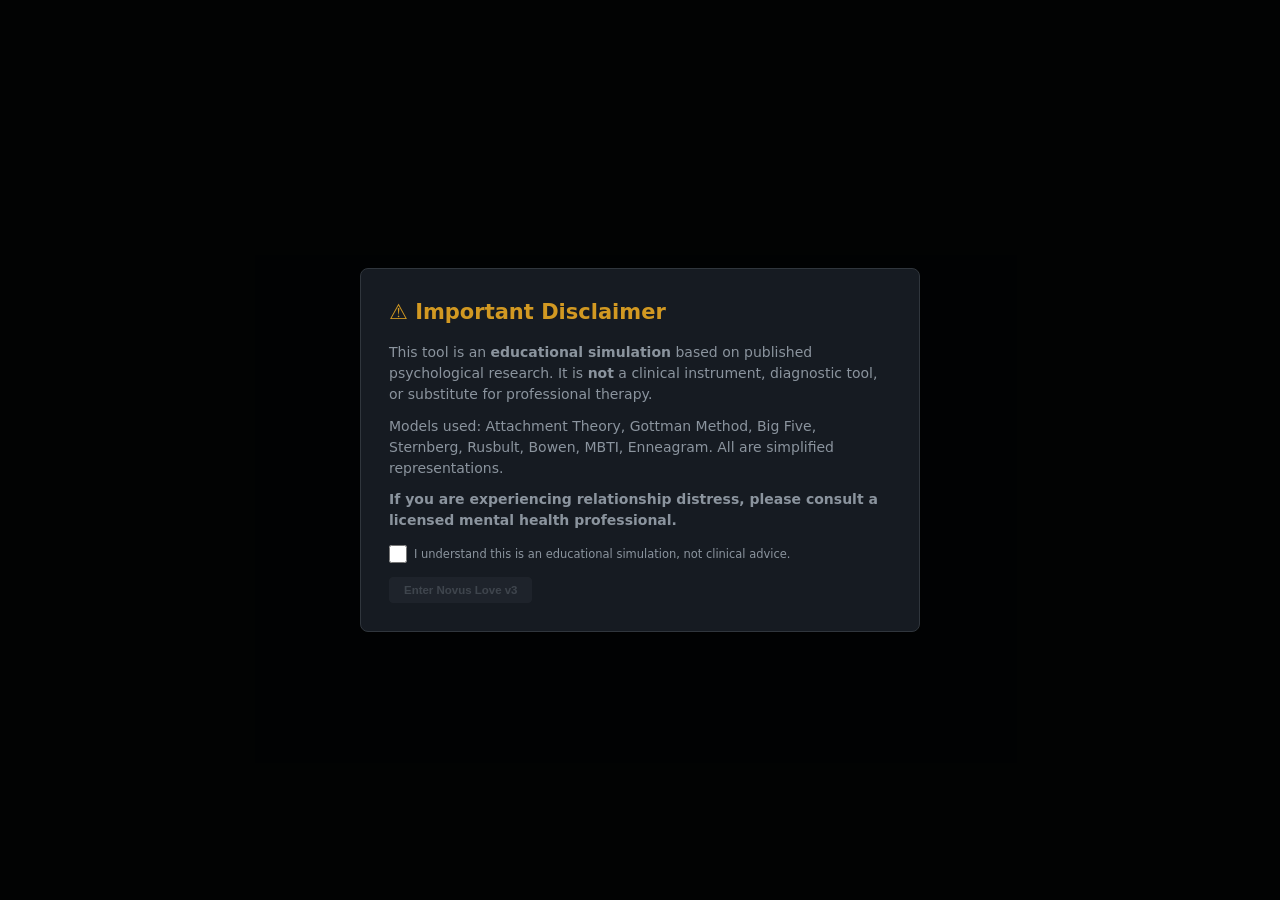
<file: index.html>
<!doctype html>
<html lang="en">
    <head>
        <meta charset="UTF-8" />
        <meta name="viewport" content="width=device-width,initial-scale=1.0" />
        <title>Novus Love v3</title>
        <link rel="stylesheet" href="css/main.css" />
    </head>
    <body>
        <div class="disclaimer-overlay" id="disclaimerOverlay">
            <div class="disclaimer-box">
                <h2>⚠️ Important Disclaimer</h2>
                <p>
                    This tool is an
                    <strong>educational simulation</strong> based on published
                    psychological research. It is <strong>not</strong> a
                    clinical instrument, diagnostic tool, or substitute for
                    professional therapy.
                </p>
                <p>
                    Models used: Attachment Theory, Gottman Method, Big Five,
                    Sternberg, Rusbult, Bowen, MBTI, Enneagram. All are
                    simplified representations.
                </p>
                <p>
                    <strong
                        >If you are experiencing relationship distress, please
                        consult a licensed mental health professional.</strong
                    >
                </p>
                <label class="disclaimer-check"
                    ><input type="checkbox" id="disclaimerCB" /> I understand
                    this is an educational simulation, not clinical
                    advice.</label
                >
                <button class="btn btn-primary" id="disclaimerBtn" disabled>
                    Enter Novus Love v3
                </button>
            </div>
        </div>

        <div id="globalTooltip" class="global-tooltip"></div>

        <div class="app-wrap" id="appWrap" style="display: none">
            <header class="app-header">
                <h1>❤️ Novus Love <span class="ver">v3</span></h1>
                <p class="sub">Systemic Psychological Dynamics Engine</p>
            </header>

            <div class="cols">
                <!-- ===== PERSON A ===== -->
                <div class="col col-side" id="colA">
                    <h2 class="col-hd" id="hdA">Person A</h2>

                    <div class="acc open" id="accCfgA">
                        <div class="acc-hd">
                            <span>🧬 Profile Setup</span
                            ><span class="badge"></span
                            ><span class="arrow">▼</span>
                        </div>
                        <div class="acc-bd">
                            <label
                                >Name
                                <input
                                    type="text"
                                    id="nameA"
                                    value="Person A"
                                    class="inp"
                            /></label>
                            <label
                                data-tip="Myers-Briggs Type Indicator — 16 personality types based on cognitive functions."
                                >MBTI
                                <select id="mbtiA" class="sel">
                                    <option value="INTJ">INTJ</option>
                                    <option value="INTP">INTP</option>
                                    <option value="ENTJ">ENTJ</option>
                                    <option value="ENTP">ENTP</option>
                                    <option value="INFJ">INFJ</option>
                                    <option value="INFP">INFP</option>
                                    <option value="ENFJ">ENFJ</option>
                                    <option value="ENFP">ENFP</option>
                                    <option value="ISTJ">ISTJ</option>
                                    <option value="ISFJ">ISFJ</option>
                                    <option value="ESTJ">ESTJ</option>
                                    <option value="ESFJ">ESFJ</option>
                                    <option value="ISTP">ISTP</option>
                                    <option value="ISFP">ISFP</option>
                                    <option value="ESTP">ESTP</option>
                                    <option value="ESFP">ESFP</option>
                                </select></label
                            >
                            <label
                                data-tip="Enneagram — 9 core personality types based on motivational patterns."
                                >Enneagram
                                <select id="enneagramA" class="sel">
                                    <option value="1">1-Reformer</option>
                                    <option value="2">2-Helper</option>
                                    <option value="3">3-Achiever</option>
                                    <option value="4" selected>
                                        4-Individualist
                                    </option>
                                    <option value="5">5-Investigator</option>
                                    <option value="6">6-Loyalist</option>
                                    <option value="7">7-Enthusiast</option>
                                    <option value="8">8-Challenger</option>
                                    <option value="9">9-Peacemaker</option>
                                </select></label
                            >
                            <label
                                data-tip="Attachment style — strongest single predictor of relationship quality (Bowlby/Ainsworth)."
                                >Attachment
                                <select id="attachA" class="sel">
                                    <option value="secure">Secure</option>
                                    <option value="anxious">
                                        Anxious-Preoccupied
                                    </option>
                                    <option value="avoidant">
                                        Dismissive-Avoidant
                                    </option>
                                    <option value="fearful">
                                        Fearful-Avoidant
                                    </option>
                                    <option value="disorganized">
                                        Disorganized
                                    </option>
                                    <option value="anxious-secure">
                                        Anxious-Secure Blend
                                    </option>
                                    <option value="avoidant-secure">
                                        Avoidant-Secure Blend
                                    </option>
                                    <option value="anxious-avoidant">
                                        Anxious-Avoidant Blend
                                    </option>
                                    <option value="fearful-anxious">
                                        Fearful-Anxious Blend
                                    </option>
                                    <option value="fearful-avoidant">
                                        Fearful-Avoidant Blend
                                    </option>
                                    <option value="earned-secure">
                                        Earned Secure
                                    </option>
                                </select></label
                            >
                            <label
                                data-tip="Love Language — how partners give/receive love (Chapman)."
                                >Love Language
                                <select id="llA" class="sel">
                                    <option value="words">
                                        Words of Affirmation
                                    </option>
                                    <option value="acts">
                                        Acts of Service
                                    </option>
                                    <option value="gifts">
                                        Receiving Gifts
                                    </option>
                                    <option value="time" selected>
                                        Quality Time
                                    </option>
                                    <option value="touch">
                                        Physical Touch
                                    </option>
                                </select></label
                            >
                            <label
                                data-tip="Conflict style — based on Gottman's research on relationship outcomes."
                                >Conflict Style
                                <select id="conflictA" class="sel">
                                    <option value="soft-startup" selected>
                                        Soft Startup
                                    </option>
                                    <option value="harsh-startup">
                                        Harsh Startup
                                    </option>
                                    <option value="criticism">Criticism</option>
                                    <option value="contempt">Contempt</option>
                                    <option value="defensiveness">
                                        Defensiveness
                                    </option>
                                    <option value="stonewalling">
                                        Stonewalling
                                    </option>
                                    <option value="flooding">Flooding</option>
                                    <option value="repair">
                                        Repair Attempt
                                    </option>
                                </select></label
                            >
                            <label
                                data-tip="Current mood state — temporarily influences all interactions."
                                >Mood
                                <select id="moodA" class="sel">
                                    <option value="content">Content</option>
                                    <option value="happy">Happy</option>
                                    <option value="calm">Calm</option>
                                    <option value="neutral" selected>
                                        Neutral
                                    </option>
                                    <option value="anxious">Anxious</option>
                                    <option value="sad">Sad</option>
                                    <option value="angry">Angry</option>
                                    <option value="frustrated">
                                        Frustrated
                                    </option>
                                    <option value="lonely">Lonely</option>
                                    <option value="overwhelmed">
                                        Overwhelmed
                                    </option>
                                    <option value="numb">Numb</option>
                                    <option value="fearful">Fearful</option>
                                    <option value="ashamed">Ashamed</option>
                                    <option value="despairing">
                                        Despairing
                                    </option>
                                </select></label
                            >
                            <label
                                data-tip="External support from friends, family, community. Higher = more resilient."
                                >Support (0-100)
                                <input
                                    type="number"
                                    id="supportA"
                                    value="50"
                                    min="0"
                                    max="100"
                                    class="inp inp-num"
                            /></label>
                        </div>
                    </div>

                    <div class="acc" id="accOceanA">
                        <div class="acc-hd">
                            <span>🌊 Big Five / OCEAN</span
                            ><span class="badge"></span
                            ><span class="arrow">▶</span>
                        </div>
                        <div class="acc-bd"><div id="oceanSlidersA"></div></div>
                    </div>

                    <div class="acc" id="accMHA">
                        <div class="acc-hd">
                            <span>🧠 Mental Health Factors</span
                            ><span class="badge"></span
                            ><span class="arrow">▶</span>
                        </div>
                        <div class="acc-bd"><div id="mhSlidersA"></div></div>
                    </div>

                    <div class="acc" id="accRadarA">
                        <div class="acc-hd">
                            <span>🔸 8-Dimension Radar</span
                            ><span class="badge"></span
                            ><span class="arrow">▶</span>
                        </div>
                        <div class="acc-bd">
                            <div id="radarA" class="radar-wrap"></div>
                        </div>
                    </div>

                    <div class="acc" id="accMetersA">
                        <div class="acc-hd">
                            <span>📊 Health Metrics</span
                            ><span class="badge"></span
                            ><span class="arrow">▶</span>
                        </div>
                        <div class="acc-bd">
                            <div id="metersA"></div>
                            <div id="dosA" class="sub-info"></div>
                            <div id="driftA" class="sub-info"></div>
                            <div id="sentimentA" class="sub-info"></div>
                        </div>
                    </div>

                    <div class="acc" id="accStoryA">
                        <div class="acc-hd">
                            <span>📖 Profile Summary</span
                            ><span class="badge"></span
                            ><span class="arrow">▶</span>
                        </div>
                        <div class="acc-bd">
                            <div id="storyA" class="story"></div>
                        </div>
                    </div>

                    <div class="acc" id="accPractA">
                        <div class="acc-hd">
                            <span>💪 Resilience Practices</span
                            ><span class="badge"></span
                            ><span class="arrow">▶</span>
                        </div>
                        <div class="acc-bd">
                            <div id="practiceButtonsA" class="btn-grid"></div>
                        </div>
                    </div>

                    <div class="acc" id="accToxA">
                        <div class="acc-hd">
                            <span>☠ Toxic Activities</span
                            ><span class="badge"></span
                            ><span class="arrow">▶</span>
                        </div>
                        <div class="acc-bd">
                            <div id="toxicButtonsA" class="btn-grid"></div>
                        </div>
                    </div>

                    <div class="acc" id="accLogA">
                        <div class="acc-hd">
                            <span>📋 Event Log</span><span class="badge"></span
                            ><span class="arrow">▶</span>
                        </div>
                        <div class="acc-bd">
                            <div id="logA" class="log-box"></div>
                        </div>
                    </div>
                </div>

                <!-- ===== CENTER: RELATIONSHIP ===== -->
                <div class="col col-center" id="colCenter">
                    <h2 class="col-hd">Relationship</h2>

                    <div class="acc open" id="accRelCfg">
                        <div class="acc-hd">
                            <span>⚙ Relationship Config</span
                            ><span class="badge"></span
                            ><span class="arrow">▼</span>
                        </div>
                        <div class="acc-bd">
                            <label data-tip="Type affects metric weightings."
                                >Type
                                <select id="relType" class="sel">
                                    <option value="romantic" selected>
                                        Romantic
                                    </option>
                                    <option value="friendship">
                                        Friendship
                                    </option>
                                    <option value="parent-child">
                                        Parent-Child
                                    </option>
                                    <option value="business">Business</option>
                                </select></label
                            >
                            <label
                                data-tip="Life stage modifies stress and available energy."
                                >Life Stage
                                <select id="lifeStage" class="sel">
                                    <option value="no-children" selected>
                                        No Children
                                    </option>
                                    <option value="expecting">Expecting</option>
                                    <option value="infant">Infant</option>
                                    <option value="toddler">Toddler</option>
                                    <option value="school-age">
                                        School Age
                                    </option>
                                    <option value="teen">Teenagers</option>
                                    <option value="adult-child">
                                        Adult Children
                                    </option>
                                    <option value="empty-nest">
                                        Empty Nest
                                    </option>
                                </select></label
                            >
                            <label
                                data-tip="Financial conflict is the strongest predictor of divorce (Dew 2012)."
                                >Financial Alignment
                                <select id="financialAlign" class="sel">
                                    <option value="5">Fully Aligned</option>
                                    <option value="4">Mostly Aligned</option>
                                    <option value="3" selected>Moderate</option>
                                    <option value="2">Misaligned</option>
                                    <option value="1">
                                        Severely Misaligned
                                    </option>
                                </select></label
                            >
                            <label
                                data-tip="Sets initial emotional state of the relationship."
                                >Starting Condition
                                <select id="startCondition" class="sel">
                                    <option value="honeymoon">Honeymoon</option>
                                    <option value="stable" selected>
                                        Stable
                                    </option>
                                    <option value="growing">Growing</option>
                                    <option value="new-relationship">
                                        New
                                    </option>
                                    <option value="strained">Strained</option>
                                    <option value="disconnected">
                                        Disconnected
                                    </option>
                                    <option value="crisis">Crisis</option>
                                    <option value="collapsed">Collapsed</option>
                                </select></label
                            >
                        </div>
                    </div>

                    <div class="acc open" id="accRelMeters">
                        <div class="acc-hd">
                            <span>💗 Relationship Metrics</span
                            ><span class="badge"></span
                            ><span class="arrow">▼</span>
                        </div>
                        <div class="acc-bd">
                            <div id="relMetersBox"></div>
                            <div id="relStatus" class="sub-info"></div>
                            <div id="sternbergBox" class="sub-info"></div>
                            <div id="rusbultBox" class="sub-info"></div>
                            <div id="psoBox" class="sub-info"></div>
                            <div id="repairBox" class="sub-info"></div>
                            <div id="conflictBox" class="sub-info"></div>
                        </div>
                    </div>

                    <div class="acc open" id="accIB">
                        <div class="acc-hd">
                            <span>🎭 Interaction Builder</span
                            ><span class="badge"></span
                            ><span class="arrow">▼</span>
                        </div>
                        <div class="acc-bd">
                            <label data-tip="Who initiates this interaction."
                                >Direction
                                <select id="ibDir" class="sel">
                                    <option value="AtoB">A → B</option>
                                    <option value="BtoA">B → A</option>
                                </select></label
                            >
                            <label
                                data-tip="Category — ordered most positive to most negative."
                                >Category
                                <select id="ibCat" class="sel">
                                    <option value="">-- Select --</option>
                                </select></label
                            >
                            <label
                                data-tip="Specific scenario. Auto-sets default intensity."
                                >Scenario
                                <select id="ibScen" class="sel">
                                    <option value="">
                                        -- Select Category --
                                    </option>
                                </select></label
                            >
                            <label data-tip="Intensity amplifies all effects."
                                >Intensity: <span id="ibIntVal">50</span>%
                                <input
                                    type="range"
                                    id="ibInt"
                                    min="0"
                                    max="100"
                                    step="1"
                                    value="50"
                                    class="slider"
                            /></label>
                            <div class="btn-row">
                                <button
                                    class="btn btn-primary"
                                    id="ibGo"
                                    disabled
                                >
                                    ⚡ Process
                                </button>
                            </div>
                            <div id="ibChain" style="display: none">
                                <hr class="sep" />
                                <strong>🔄 Response Chain</strong>
                                <label
                                    >Direction
                                    <select id="ibChainDir" class="sel">
                                        <option value="AtoB">A → B</option>
                                        <option value="BtoA">B → A</option>
                                    </select></label
                                >
                                <label
                                    >Category
                                    <select id="ibChainCat" class="sel">
                                        <option value="">-- Select --</option>
                                    </select></label
                                >
                                <label
                                    >Scenario
                                    <select id="ibChainScen" class="sel">
                                        <option value="">-- Select --</option>
                                    </select></label
                                >
                                <label
                                    >Intensity:
                                    <span id="ibChainIntVal">50</span>%
                                    <input
                                        type="range"
                                        id="ibChainInt"
                                        min="0"
                                        max="100"
                                        step="1"
                                        value="50"
                                        class="slider"
                                /></label>
                                <button
                                    class="btn btn-secondary"
                                    id="ibChainGo"
                                    disabled
                                >
                                    🔄 Send Response
                                </button>
                            </div>
                        </div>
                    </div>

                    <div class="acc" id="accNarr">
                        <div class="acc-hd">
                            <span>📖 Relationship Narrative</span
                            ><span class="badge"></span
                            ><span class="arrow">▶</span>
                        </div>
                        <div class="acc-bd">
                            <div id="relNarrative" class="story"></div>
                        </div>
                    </div>

                    <div class="acc" id="accRecs">
                        <div class="acc-hd">
                            <span>🩹 Recommendations</span
                            ><span class="badge"></span
                            ><span class="arrow">▶</span>
                        </div>
                        <div class="acc-bd">
                            <div id="recommendations" class="story"></div>
                        </div>
                    </div>

                    <div class="acc" id="accTimeline">
                        <div class="acc-hd">
                            <span>📈 Timeline</span><span class="badge"></span
                            ><span class="arrow">▶</span>
                        </div>
                        <div class="acc-bd">
                            <div id="timelineBox" class="timeline-wrap"></div>
                        </div>
                    </div>

                    <div class="acc" id="accRelLog">
                        <div class="acc-hd">
                            <span>📋 Relationship Log</span
                            ><span class="badge"></span
                            ><span class="arrow">▶</span>
                        </div>
                        <div class="acc-bd">
                            <div id="relLog" class="log-box"></div>
                        </div>
                    </div>
                </div>

                <!-- ===== PERSON B ===== -->
                <div class="col col-side" id="colB">
                    <h2 class="col-hd" id="hdB">Person B</h2>

                    <div class="acc open" id="accCfgB">
                        <div class="acc-hd">
                            <span>🧬 Profile Setup</span
                            ><span class="badge"></span
                            ><span class="arrow">▼</span>
                        </div>
                        <div class="acc-bd">
                            <label
                                >Name
                                <input
                                    type="text"
                                    id="nameB"
                                    value="Person B"
                                    class="inp"
                            /></label>
                            <label data-tip="Myers-Briggs Type Indicator"
                                >MBTI
                                <select id="mbtiB" class="sel">
                                    <option value="INTJ">INTJ</option>
                                    <option value="INTP">INTP</option>
                                    <option value="ENTJ">ENTJ</option>
                                    <option value="ENTP">ENTP</option>
                                    <option value="INFJ">INFJ</option>
                                    <option value="INFP">INFP</option>
                                    <option value="ENFJ">ENFJ</option>
                                    <option value="ENFP" selected>ENFP</option>
                                    <option value="ISTJ">ISTJ</option>
                                    <option value="ISFJ">ISFJ</option>
                                    <option value="ESTJ">ESTJ</option>
                                    <option value="ESFJ">ESFJ</option>
                                    <option value="ISTP">ISTP</option>
                                    <option value="ISFP">ISFP</option>
                                    <option value="ESTP">ESTP</option>
                                    <option value="ESFP">ESFP</option>
                                </select></label
                            >
                            <label data-tip="Enneagram"
                                >Enneagram
                                <select id="enneagramB" class="sel">
                                    <option value="1">1-Reformer</option>
                                    <option value="2" selected>2-Helper</option>
                                    <option value="3">3-Achiever</option>
                                    <option value="4">4-Individualist</option>
                                    <option value="5">5-Investigator</option>
                                    <option value="6">6-Loyalist</option>
                                    <option value="7">7-Enthusiast</option>
                                    <option value="8">8-Challenger</option>
                                    <option value="9">9-Peacemaker</option>
                                </select></label
                            >
                            <label data-tip="Attachment style"
                                >Attachment
                                <select id="attachB" class="sel">
                                    <option value="secure">Secure</option>
                                    <option value="anxious" selected>
                                        Anxious-Preoccupied
                                    </option>
                                    <option value="avoidant">
                                        Dismissive-Avoidant
                                    </option>
                                    <option value="fearful">
                                        Fearful-Avoidant
                                    </option>
                                    <option value="disorganized">
                                        Disorganized
                                    </option>
                                    <option value="anxious-secure">
                                        Anxious-Secure Blend
                                    </option>
                                    <option value="avoidant-secure">
                                        Avoidant-Secure Blend
                                    </option>
                                    <option value="anxious-avoidant">
                                        Anxious-Avoidant Blend
                                    </option>
                                    <option value="fearful-anxious">
                                        Fearful-Anxious Blend
                                    </option>
                                    <option value="fearful-avoidant">
                                        Fearful-Avoidant Blend
                                    </option>
                                    <option value="earned-secure">
                                        Earned Secure
                                    </option>
                                </select></label
                            >
                            <label data-tip="Love Language"
                                >Love Language
                                <select id="llB" class="sel">
                                    <option value="words" selected>
                                        Words of Affirmation
                                    </option>
                                    <option value="acts">
                                        Acts of Service
                                    </option>
                                    <option value="gifts">
                                        Receiving Gifts
                                    </option>
                                    <option value="time">Quality Time</option>
                                    <option value="touch">
                                        Physical Touch
                                    </option>
                                </select></label
                            >
                            <label data-tip="Conflict style"
                                >Conflict Style
                                <select id="conflictB" class="sel">
                                    <option value="soft-startup">
                                        Soft Startup
                                    </option>
                                    <option value="harsh-startup">
                                        Harsh Startup
                                    </option>
                                    <option value="criticism">Criticism</option>
                                    <option value="contempt">Contempt</option>
                                    <option value="defensiveness">
                                        Defensiveness
                                    </option>
                                    <option value="stonewalling">
                                        Stonewalling
                                    </option>
                                    <option value="flooding">Flooding</option>
                                    <option value="repair" selected>
                                        Repair Attempt
                                    </option>
                                </select></label
                            >
                            <label data-tip="Current mood state"
                                >Mood
                                <select id="moodB" class="sel">
                                    <option value="content">Content</option>
                                    <option value="happy">Happy</option>
                                    <option value="calm" selected>Calm</option>
                                    <option value="neutral">Neutral</option>
                                    <option value="anxious">Anxious</option>
                                    <option value="sad">Sad</option>
                                    <option value="angry">Angry</option>
                                    <option value="frustrated">
                                        Frustrated
                                    </option>
                                    <option value="lonely">Lonely</option>
                                    <option value="overwhelmed">
                                        Overwhelmed
                                    </option>
                                    <option value="numb">Numb</option>
                                    <option value="fearful">Fearful</option>
                                    <option value="ashamed">Ashamed</option>
                                    <option value="despairing">
                                        Despairing
                                    </option>
                                </select></label
                            >
                            <label data-tip="Support network"
                                >Support (0-100)
                                <input
                                    type="number"
                                    id="supportB"
                                    value="50"
                                    min="0"
                                    max="100"
                                    class="inp inp-num"
                            /></label>
                        </div>
                    </div>

                    <div class="acc" id="accOceanB">
                        <div class="acc-hd">
                            <span>🌊 Big Five / OCEAN</span
                            ><span class="badge"></span
                            ><span class="arrow">▶</span>
                        </div>
                        <div class="acc-bd"><div id="oceanSlidersB"></div></div>
                    </div>

                    <div class="acc" id="accMHB">
                        <div class="acc-hd">
                            <span>🧠 Mental Health Factors</span
                            ><span class="badge"></span
                            ><span class="arrow">▶</span>
                        </div>
                        <div class="acc-bd"><div id="mhSlidersB"></div></div>
                    </div>

                    <div class="acc" id="accRadarB">
                        <div class="acc-hd">
                            <span>🔸 8-Dimension Radar</span
                            ><span class="badge"></span
                            ><span class="arrow">▶</span>
                        </div>
                        <div class="acc-bd">
                            <div id="radarB" class="radar-wrap"></div>
                        </div>
                    </div>

                    <div class="acc" id="accMetersB">
                        <div class="acc-hd">
                            <span>📊 Health Metrics</span
                            ><span class="badge"></span
                            ><span class="arrow">▶</span>
                        </div>
                        <div class="acc-bd">
                            <div id="metersB"></div>
                            <div id="dosB" class="sub-info"></div>
                            <div id="driftB" class="sub-info"></div>
                            <div id="sentimentB" class="sub-info"></div>
                        </div>
                    </div>

                    <div class="acc" id="accStoryB">
                        <div class="acc-hd">
                            <span>📖 Profile Summary</span
                            ><span class="badge"></span
                            ><span class="arrow">▶</span>
                        </div>
                        <div class="acc-bd">
                            <div id="storyB" class="story"></div>
                        </div>
                    </div>

                    <div class="acc" id="accPractB">
                        <div class="acc-hd">
                            <span>💪 Resilience Practices</span
                            ><span class="badge"></span
                            ><span class="arrow">▶</span>
                        </div>
                        <div class="acc-bd">
                            <div id="practiceButtonsB" class="btn-grid"></div>
                        </div>
                    </div>

                    <div class="acc" id="accToxB">
                        <div class="acc-hd">
                            <span>☠ Toxic Activities</span
                            ><span class="badge"></span
                            ><span class="arrow">▶</span>
                        </div>
                        <div class="acc-bd">
                            <div id="toxicButtonsB" class="btn-grid"></div>
                        </div>
                    </div>

                    <div class="acc" id="accLogB">
                        <div class="acc-hd">
                            <span>📋 Event Log</span><span class="badge"></span
                            ><span class="arrow">▶</span>
                        </div>
                        <div class="acc-bd">
                            <div id="logB" class="log-box"></div>
                        </div>
                    </div>
                </div>
            </div>
            <!-- /cols -->

            <!-- BOTTOM BAR -->
            <div class="bottom-bar">
                <button class="btn btn-primary" id="btnRun">
                    ▶ Run Engine
                </button>
                <button class="btn" id="btnUndo">↶ Undo</button>
                <button class="btn" id="btnSnap">📷 Snapshot</button>
                <button class="btn" id="btnCompare">📈 Compare</button>
                <button class="btn" id="btnSave">💾 Save</button>
                <button class="btn" id="btnLoad">📂 Load</button>
                <button class="btn" id="btnExport">📄 Export</button>
                <button class="btn btn-danger" id="btnReset">🔄 Reset</button>
                <button class="btn btn-sm" id="btnSound">🔈</button>
            </div>

            <!-- FLOATING BUTTONS -->
            <button
                class="fab fab-moment"
                id="fabMoment"
                title="Moment Simulator"
            >
                ⚡
            </button>
            <button class="fab fab-help" id="fabHelp" title="Help / Whitepaper">
                ?
            </button>
        </div>
        <!-- /appWrap -->

        <!-- MOMENT SIMULATOR MODAL -->
        <div class="modal-overlay" id="momentModal">
            <div class="modal-box">
                <div class="modal-hd">
                    <h3>⚡ Moment Simulator</h3>
                    <button class="modal-x" id="momentClose">&times;</button>
                </div>
                <div class="modal-bd">
                    <p class="dim">
                        Preview interaction effects without committing.
                    </p>
                    <label
                        >Direction
                        <select id="momDir" class="sel">
                            <option value="AtoB">A → B</option>
                            <option value="BtoA">B → A</option>
                        </select></label
                    >
                    <label
                        >Category
                        <select id="momCat" class="sel">
                            <option value="">-- Select --</option>
                        </select></label
                    >
                    <label
                        >Scenario
                        <select id="momScen" class="sel">
                            <option value="">-- Select --</option>
                        </select></label
                    >
                    <label
                        >Intensity: <span id="momIntVal">50</span>%
                        <input
                            type="range"
                            id="momInt"
                            min="0"
                            max="100"
                            step="1"
                            value="50"
                            class="slider"
                    /></label>
                    <div class="btn-row">
                        <button class="btn" id="momPreview" disabled>
                            🔎 Preview</button
                        ><button
                            class="btn btn-primary"
                            id="momRegister"
                            disabled
                        >
                            ▶ Register
                        </button>
                    </div>
                    <div
                        id="momResult"
                        class="preview-box"
                        style="display: none"
                    ></div>
                </div>
            </div>
        </div>

        <!-- EVENT SUMMARY MODAL -->
        <div class="modal-overlay" id="eventModal">
            <div class="modal-box">
                <div class="modal-hd">
                    <h3>⚡ Event Summary</h3>
                    <button class="modal-x" id="eventClose">&times;</button>
                </div>
                <div class="modal-bd" id="eventBody"></div>
            </div>
        </div>

        <!-- COMPARE MODAL -->
        <div class="modal-overlay" id="compareModal">
            <div class="modal-box modal-wide">
                <div class="modal-hd">
                    <h3>📈 Compare</h3>
                    <button class="modal-x" id="compareClose">&times;</button>
                </div>
                <div class="modal-bd" id="compareBody">
                    <p>Take a snapshot first.</p>
                </div>
            </div>
        </div>

        <!-- WHITEPAPER MODAL -->
        <div class="modal-overlay" id="wpModal">
            <div class="modal-box modal-wide">
                <div class="modal-hd">
                    <h3>📖 Whitepaper</h3>
                    <button class="modal-x" id="wpClose">&times;</button>
                </div>
                <div class="modal-bd" id="wpBody"></div>
            </div>
        </div>

        <script src="js/main.js"></script>
    </body>
</html>
</file>
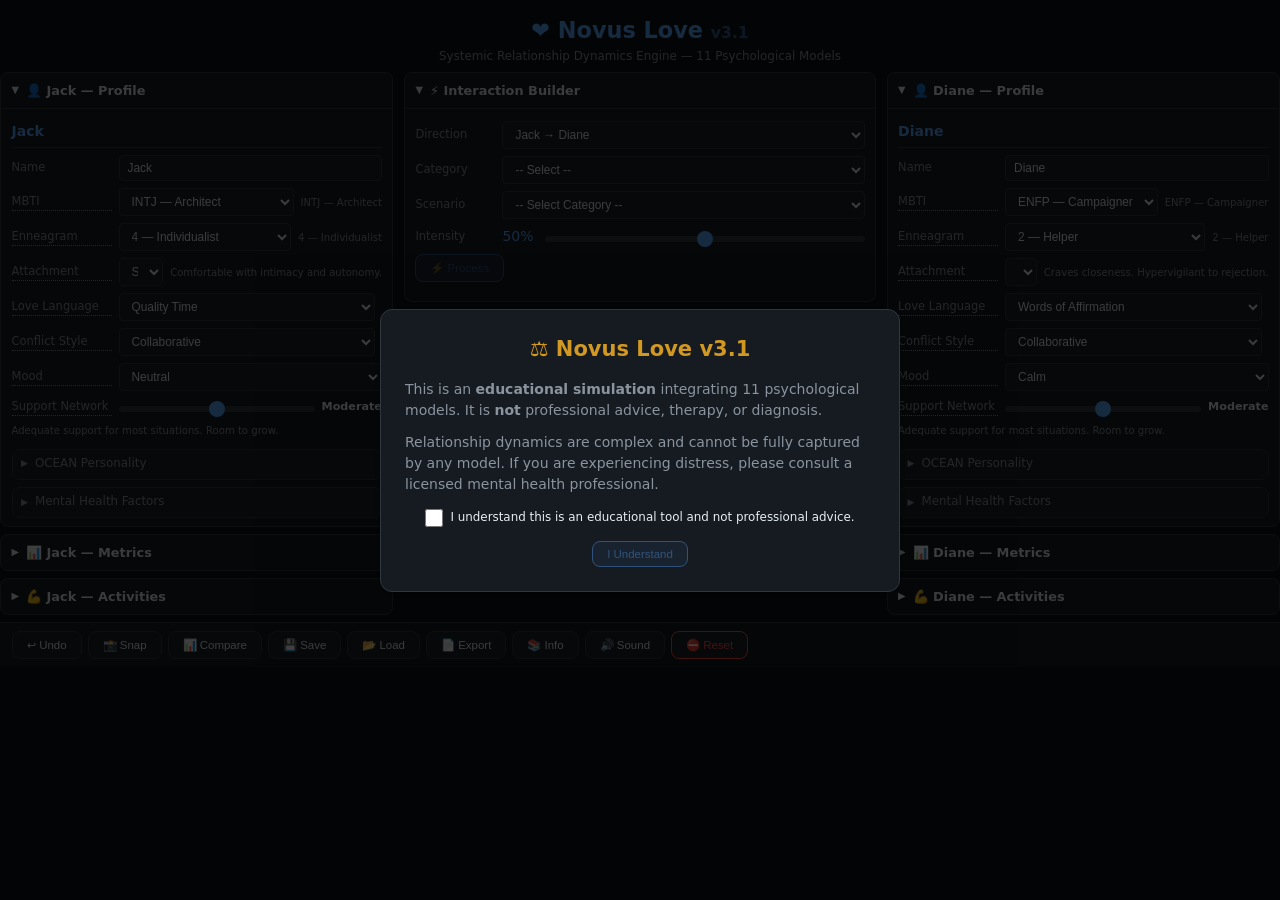
<file: version1-1/index.html>
<!DOCTYPE html>
<html lang="en">
<head>
<meta charset="UTF-8">
<meta name="viewport" content="width=device-width,initial-scale=1.0">
<title>Novus Love v3.2</title>
<link rel="stylesheet" href="novus.css">
</head>
<body>
<div id="app"></div>
<script src="novus-data.js"></script>
<script src="novus-engine.js"></script>
<script src="novus-ui.js"></script>
</body>
</html>
</file>
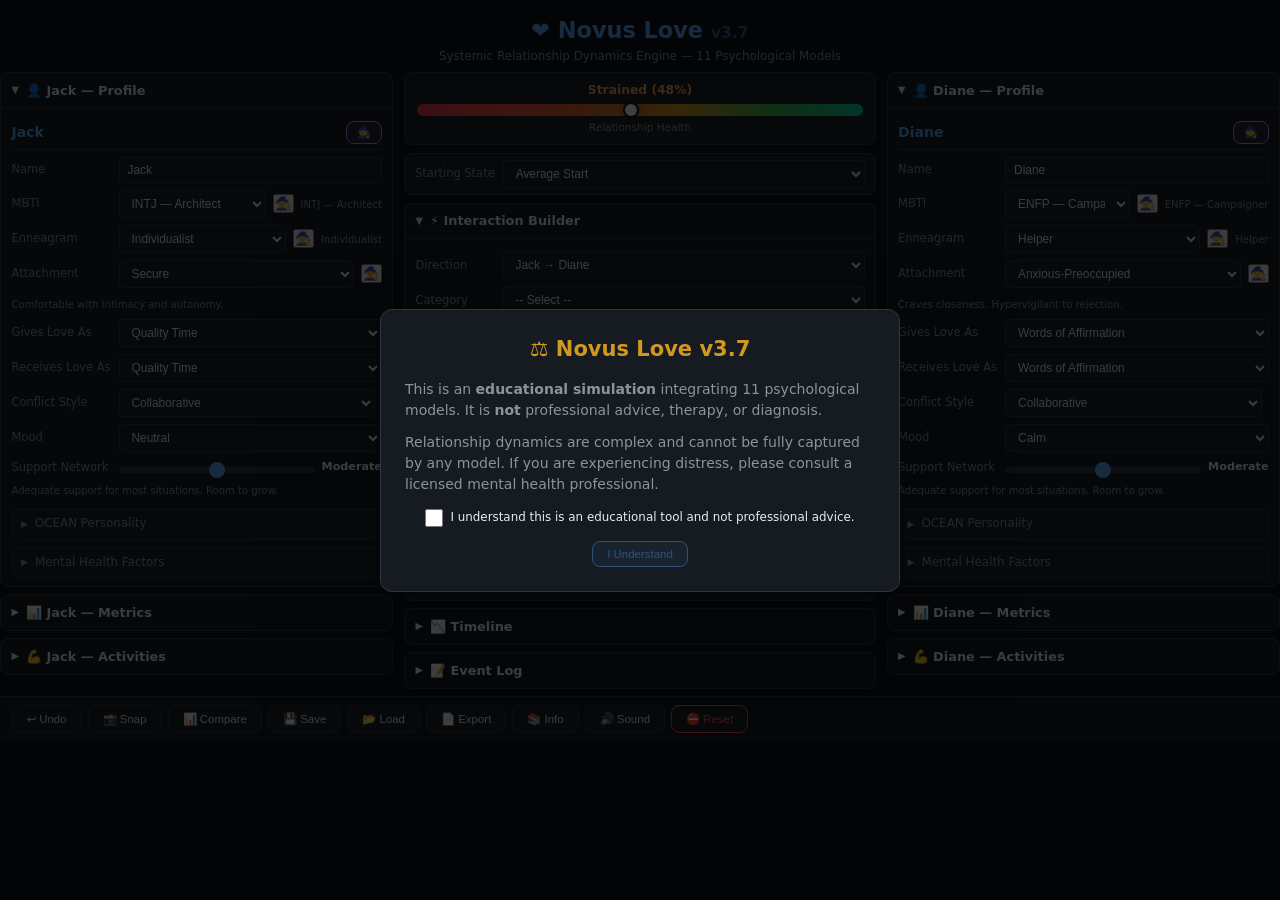
<file: version1-5/index.html>
<!DOCTYPE html>
<html lang="en">
<head>
<meta charset="UTF-8">
<meta name="viewport" content="width=device-width,initial-scale=1.0">
<title>Novus Love</title>
<link rel="stylesheet" href="novus.css">
</head>
<body>
<div id="app"></div>
<script src="novus-data.js"></script>
<script src="novus-engine.js"></script>
<script src="novus-ui.js"></script>
</body>
</html>
</file>
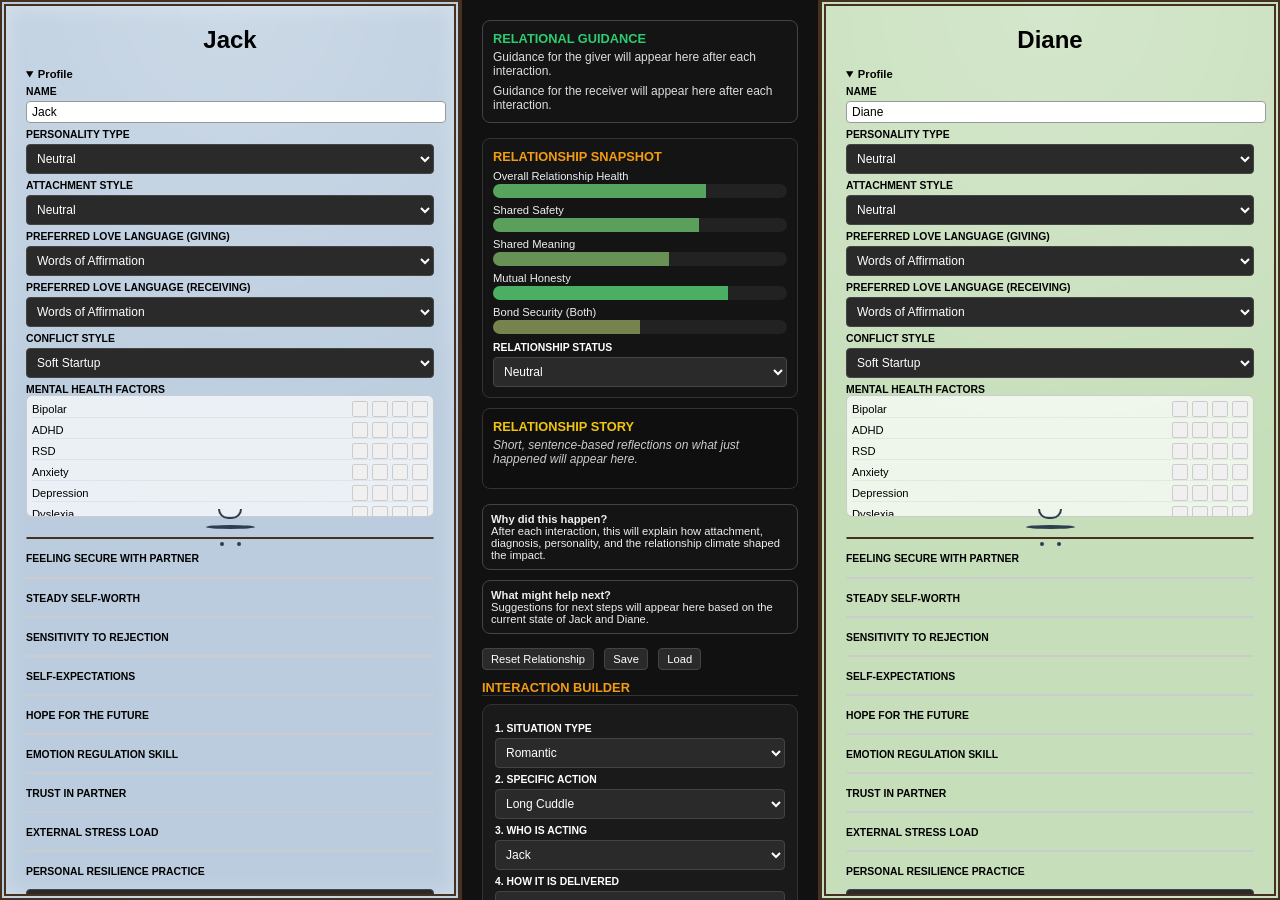
<file: version1/index.html>
<!DOCTYPE html>
<html lang="en">
<head>
<meta charset="UTF-8">
<title>Nexus of Interaction | v72.0 Diagnostic Engine</title>
<style>
    :root {
        --parchment:#fdf6e3; --ink:#2c3e50; --border:#463020;
        --battery:#2ecc71; --safe:#2196f3; --meaning:#8e44ad; --realness:#e67e22;
        --pA-bg:#e3f2fd; --pA-text:#1565c0;
        --pB-bg:#f3e5f5; --pB-text:#7b1fa2;
        --lvl-1:#f1c40f; --lvl-2:#e67e22; --lvl-3:#c0392b;
    }

    body{
        font-family:'Segoe UI',Tahoma,sans-serif;
        background:#050505;
        color:var(--ink);
        margin:0;
        display:flex;
        height:100vh;
        overflow:hidden;
    }
    .workspace{
        display:grid;
        grid-template-columns:460px 1fr 460px;
        width:100%;
        height:100%;
    }

    .giver-emph{
        box-shadow:0 0 18px 4px rgba(255,255,255,0.25) inset;
        transition:0.3s;
    }

    .person-pane{
        padding:20px;
        display:flex;
        flex-direction:column;
        gap:8px;
        border:6px double var(--border);
        overflow-y:auto;
        transition:0.3s;
        position:relative;
    }

    .name-input{
        width:100%;
        border:1px solid #999;
        border-radius:4px;
        padding:3px 5px;
        font-size:.75rem;
        margin-top:4px;
    }

    .attach-wrap{
        border:1px solid #ccc;
        background:#ddd;
        height:24px;
        border-radius:12px;
        overflow:hidden;
        margin-top:5px;
        position:relative;
    }
    .attach-fill{
        height:100%;
        transition:width .5s,background .4s;
        width:50%;
    }
    .attach-label{
        position:absolute;
        width:100%;
        text-align:center;
        font-size:.7rem;
        font-weight:900;
        line-height:24px;
        color:#000;
        text-transform:uppercase;
        pointer-events:none;
    }

    .meter-wrap{
        border:1px solid #ccc;
        background:#eee;
        height:18px;
        border-radius:10px;
        overflow:hidden;
        margin-top:4px;
        position:relative;
    }
    .meter-fill{
        height:100%;
        transition:width .4s,background .3s;
        width:50%;
    }
    .meter-label{
        position:absolute;
        width:100%;
        text-align:center;
        font-size:.6rem;
        font-weight:700;
        line-height:18px;
        color:#000;
        text-transform:uppercase;
        pointer-events:none;
    }

    .graph-wrap{
        height:200px;
        background:#fff;
        border-radius:12px;
        border:1px solid var(--border);
        position:relative;
        overflow:hidden;
    }
    .radar-svg{
        width:100%;
        height:100%;
        overflow:visible;
    }
    .radar-poly{
        fill:rgba(33,150,243,.25);
        stroke:#0d47a1;
        stroke-width:3;
        transition:all .4s;
    }
    .radar-ghost{
        fill:rgba(255,255,255,.05);
        stroke:#000;
        stroke-dasharray:4;
        stroke-width:1.5;
        pointer-events:none;
    }

    .axis-label{
        position:absolute;
        font-size:.7rem;
        font-weight:700;
        text-transform:uppercase;
        pointer-events:none;
    }
    .axis-top{top:4px;left:50%;transform:translateX(-50%);color:var(--battery);}
    .axis-right{right:6px;top:50%;transform:translateY(-50%);color:var(--safe);}
    .axis-bottom{bottom:4px;left:50%;transform:translateX(-50%);color:var(--meaning);}
    .axis-left{left:6px;top:50%;transform:translateY(-50%);color:var(--realness);}

    .diag-scroll{
        height:110px;
        overflow-y:auto;
        background:rgba(255,255,255,.7);
        border:1px solid #ccc;
        padding:5px;
        border-radius:6px;
    }
    .diag-row{
        display:flex;
        align-items:center;
        justify-content:space-between;
        margin-bottom:4px;
        font-size:.7rem;
        border-bottom:1px solid rgba(0,0,0,.05);
    }
    .lvl-group{
        display:flex;
        gap:4px;
    }
    .lvl-tile{
        width:14px;
        height:14px;
        border:1px solid #ccc;
        border-radius:2px;
        cursor:pointer;
        background:#f0f0f0;
    }
    .lvl-tile.active.t-1{background:var(--lvl-1);}
    .lvl-tile.active.t-2{background:var(--lvl-2);}
    .lvl-tile.active.t-3{background:var(--lvl-3);}

    .indiv-log{
        height:120px;
        overflow-y:auto;
        background:#000;
        border:1px solid #444;
        border-radius:8px;
        padding:6px;
        font-size:.65rem;
    }
    .indiv-log, .indiv-log *{
        color:#fff !important;
    }
    .indiv-log .log-entry{
        margin-bottom:10px;
        border-bottom:1px solid #333;
        padding-bottom:8px;
        background:#0a0a0a;
        border-radius:4px;
        padding:8px;
    }

    .interaction-hub{
        background:#111;
        padding:20px;
        overflow-y:auto;
        color:#eee;
        border-left:2px solid var(--border);
        border-right:2px solid var(--border);
    }
    .hub-card{
        background:#1a1a1a;
        border-radius:10px;
        padding:12px;
        margin-bottom:12px;
        border:1px solid #333;
    }
    .hub-card .label-sm{ color:#fff; }
    .hub-title{
        font-size:.8rem;
        text-transform:uppercase;
        color:#f39c12;
        margin-bottom:8px;
        font-weight:bold;
        border-bottom:1px solid #333;
    }

    #narrative-container{
        background:#0f0f0f;
        border:1px solid #333;
        border-radius:8px;
        padding:10px;
        font-size:.75rem;
        color:#ccc;
        margin-bottom:15px;
    }
    #narrative-title{
        font-weight:bold;
        font-size:.8rem;
        margin-bottom:4px;
        color:#f1c40f;
        text-transform:uppercase;
    }
    #narrative-box{
        font-style:italic;
        min-height:40px;
    }

    #guidance-container{
        background:#141414;
        border:1px solid #444;
        border-radius:8px;
        padding:10px;
        font-size:.75rem;
        color:#ddd;
        margin-bottom:15px;
    }
    #guidance-title{
        font-weight:bold;
        font-size:.8rem;
        margin-bottom:4px;
        color:#2ecc71;
        text-transform:uppercase;
    }
    #guidance-giver,#guidance-receiver{
        margin-top:4px;
    }

    .rel-bars{
        margin-bottom:10px;
        background:#141414;
        border-radius:8px;
        border:1px solid #333;
        padding:10px;
        font-size:.7rem;
    }
    .rel-bar-row{
        margin-bottom:6px;
    }
    .rel-bar-label{
        display:block;
        margin-bottom:2px;
    }
    .rel-bar-track{
        width:100%;
        height:14px;
        border-radius:7px;
        background:#222;
        overflow:hidden;
    }
    .rel-bar-fill{
        height:100%;
        width:50%;
        background:#2ecc71;
        transition:width .4s,background .3s;
    }

    .rel-status-wrap{
        margin-top:8px;
    }

    .log-box{
        font-family:'Consolas',monospace;
        font-size:.65rem;
        height:220px;
        overflow-y:auto;
        background:#000;
        color:#fff;
        padding:10px;
        border:1px solid #444;
        border-radius:8px;
    }
    .log-entry{
        margin-bottom:15px;
        border-bottom:1px solid #333;
        padding-bottom:10px;
        background:#0a0a0a;
        border-radius:4px;
        padding:10px;
    }

    .rec-tag{
        display:inline-block;
        padding:2px 6px;
        border-radius:3px;
        font-weight:bold;
        font-size:.6rem;
        margin:4px 4px 0 0;
        text-transform:uppercase;
    }
    .rec-personal{background:var(--meaning);color:#fff;}
    .rec-interpersonal{background:var(--battery);color:#000;}

    .face{
        width:45px;
        height:45px;
        border-radius:50%;
        border:2px solid var(--ink);
        background:#ffe0bd;
        margin:0 auto;
        position:relative;
        transition:.3s;
    }
    .eye{
        width:4px;
        height:4px;
        background:var(--ink);
        border-radius:50%;
        position:absolute;
        top:15px;
    }
    .mouth{
        width:20px;
        height:8px;
        border:2px solid var(--ink);
        border-top:0;
        position:absolute;
        bottom:8px;
        left:50%;
        transform:translateX(-50%);
        border-radius:0 0 10px 10px;
        transition:.3s;
    }
    .sad .mouth{
        height:4px;
        border-radius:10px 10px 0 0;
        border-bottom:0;
        border-top:2px solid var(--ink);
        bottom:8px;
    }

    select,button{
        width:100%;
        background:#2a2a2a;
        color:#fff;
        border:1px solid #444;
        padding:6px;
        font-size:.75rem;
        border-radius:4px;
        cursor:pointer;
        margin-top:4px;
    }
    .execute-btn{
        background:var(--battery)!important;
        color:#000!important;
        font-weight:bold;
        border:none;
        height:40px;
        font-size:.9rem!important;
        margin-top:15px;
    }
    .solo-btn{
        background:var(--meaning)!important;
        color:#fff!important;
        font-weight:bold;
        border:none;
    }
    .label-sm{
        font-size:.65rem;
        font-weight:bold;
        color:#000;
        text-transform:uppercase;
        margin-top:6px;
        display:block;
    }

    details{margin-top:6px;}
    details summary{
        cursor:pointer;
        font-size:.7rem;
        font-weight:bold;
        color:#000;
    }

    .tooltip-bubble{
        position:fixed;
        background:#111;
        color:#eee;
        border:1px solid #555;
        border-radius:6px;
        padding:6px 8px;
        font-size:.7rem;
        max-width:220px;
        pointer-events:none;
        opacity:0;
        transform:translate(-50%,-120%);
        transition:opacity .15s ease-out;
        z-index:9999;
        box-shadow:0 4px 10px rgba(0,0,0,.5);
    }

    .effect-container{
        position:absolute;
        left:0;
        right:0;
        bottom:0;
        top:0;
        pointer-events:none;
        overflow:visible;
        z-index:5;
    }
    .effect-heart,.effect-broken{
        position:absolute;
        font-size:1.6rem;
        opacity:0;
        animation-duration:1.6s;
        animation-timing-function:ease-out;
    }
    @keyframes riseUpFromBottom {
        0%{
            transform:translate(-50%, 40%);
            opacity:0;
        }
        20%{
            opacity:1;
        }
        100%{
            transform:translate(-50%, -60%);
            opacity:0;
        }
    }

    #why-box{
        background:#141414;
        border-radius:8px;
        border:1px solid #444;
        padding:8px;
        font-size:.7rem;
        margin-top:10px;
        min-height:40px;
    }

    #suggest-box{
        background:#141414;
        border-radius:8px;
        border:1px solid #444;
        padding:8px;
        font-size:.7rem;
        margin-top:10px;
    }

    .small-btn{
        width:auto;
        display:inline-block;
        padding:4px 8px;
        font-size:.7rem;
        margin-right:6px;
        margin-top:4px;
    }
</style>
</head>
<body>
<div class="workspace">

    <!-- PERSON A -->
    <div id="p0" class="person-pane">
        <h2 id="title0" style="margin:0;text-align:center;">Jack</h2>

        <details open>
            <summary>Profile</summary>

            <label class="label-sm">Name</label>
            <input id="name0" class="name-input" value="Jack" />

            <label class="label-sm tip" data-tip="Overall character flavor; shapes how they tend to think and feel.">Personality Type</label>
            <select id="mbti0"></select>

            <label class="label-sm tip" data-tip="Attachment style: how this person bonds, protests, and protects themselves.">Attachment Style</label>
            <select id="attachStyle0">
                <option value="Neutral">Neutral</option>
                <option value="Secure">Secure</option>
                <option value="Anxious-Preoccupied">Anxious-Preoccupied</option>
                <option value="Dismissive-Avoidant">Dismissive-Avoidant</option>
                <option value="Fearful-Avoidant">Fearful-Avoidant</option>
                <option value="Disorganized">Disorganized</option>
                <option value="Earned Secure">Earned Secure</option>
                <option value="Anxious-Avoidant Cycling">Anxious-Avoidant Cycling</option>
                <option value="Preoccupied-Fearful Hybrid">Preoccupied-Fearful Hybrid</option>
            </select>

            <label class="label-sm tip" data-tip="How this person naturally gives love.">Preferred Love Language (Giving)</label>
            <select id="loveGive0">
                <option value="Words">Words of Affirmation</option>
                <option value="Acts">Acts of Service</option>
                <option value="Gifts">Gifts</option>
                <option value="Time">Quality Time</option>
                <option value="Touch">Physical Touch</option>
            </select>

            <label class="label-sm tip" data-tip="How this person best receives love.">Preferred Love Language (Receiving)</label>
            <select id="loveReceive0">
                <option value="Words">Words of Affirmation</option>
                <option value="Acts">Acts of Service</option>
                <option value="Gifts">Gifts</option>
                <option value="Time">Quality Time</option>
                <option value="Touch">Physical Touch</option>
            </select>

            <label class="label-sm tip" data-tip="How they tend to handle conflict.">Conflict Style</label>
            <select id="conflictStyle0">
                <option value="Soft">Soft Startup</option>
                <option value="Criticism">Critical</option>
                <option value="Defensive">Defensive</option>
                <option value="Stonewalling">Stonewalling</option>
                <option value="Contempt">Contemptuous</option>
                <option value="Avoidant">Avoidant</option>
                <option value="Repair-Oriented">Repair-Oriented</option>
            </select>

            <label class="label-sm">Mental Health Factors</label>
            <div class="diag-scroll" id="diagBox0"></div>
        </details>

        <div class="face" id="face0">
            <div class="eye" style="left:12px"></div>
            <div class="eye" style="right:12px"></div>
            <div class="mouth"></div>
        </div>

        <div class="graph-wrap">
            <svg class="radar-svg" viewBox="0 0 200 200">
                <circle cx="100" cy="100" r="70" fill="none" stroke="#eee" stroke-dasharray="2" />
                <polygon class="radar-ghost" id="ghost0" points="" />
                <polygon class="radar-poly" id="poly0" points="" />
            </svg>
            <div class="axis-label axis-top tip" data-tip="How much emotional fuel they have to show up.">Energy</div>
            <div class="axis-label axis-right tip" data-tip="How protected and emotionally secure they feel.">Safety</div>
            <div class="axis-label axis-bottom tip" data-tip="How purposeful and meaningful the relationship feels.">Meaning</div>
            <div class="axis-label axis-left tip" data-tip="How honest and authentic they can be.">Authenticity</div>
            <div class="effect-container" id="effects0"></div>
        </div>

        <span class="label-sm tip" data-tip="How secure this person feels with their partner.">Feeling Secure With Partner</span>
        <div class="attach-wrap">
            <div id="attachBar0" class="attach-fill"></div>
            <div class="attach-label" id="attachText0">Neutral</div>
        </div>

        <span class="label-sm tip" data-tip="Deep, stable sense of worth.">Steady Self-Worth</span>
        <div class="meter-wrap">
            <div id="coreWorthBar0" class="meter-fill"></div>
            <div class="meter-label" id="coreWorthText0">Core</div>
        </div>

        <span class="label-sm tip" data-tip="How easily they feel shame or rejection.">Sensitivity to Rejection</span>
        <div class="meter-wrap">
            <div id="fragileWorthBar0" class="meter-fill"></div>
            <div class="meter-label" id="fragileWorthText0">Sensitive</div>
        </div>

        <span class="label-sm tip" data-tip="Who they think they should be.">Self-Expectations</span>
        <div class="meter-wrap">
            <div id="idealSelfBar0" class="meter-fill"></div>
            <div class="meter-label" id="idealSelfText0">Ideal</div>
        </div>

        <span class="label-sm tip" data-tip="Hope and belief in the future.">Hope For The Future</span>
        <div class="meter-wrap">
            <div id="futureOutlookBar0" class="meter-fill"></div>
            <div class="meter-label" id="futureOutlookText0">Outlook</div>
        </div>

        <span class="label-sm tip" data-tip="How easily they can calm and steady themselves.">Emotion Regulation Skill</span>
        <div class="meter-wrap">
            <div id="regBar0" class="meter-fill"></div>
            <div class="meter-label" id="regText0">Reg</div>
        </div>

        <span class="label-sm tip" data-tip="How much they currently trust their partner.">Trust in Partner</span>
        <div class="meter-wrap">
            <div id="trustBar0" class="meter-fill"></div>
            <div class="meter-label" id="trustText0">Trust</div>
        </div>

        <span class="label-sm tip" data-tip="How much outside stress they are carrying.">External Stress Load</span>
        <div class="meter-wrap">
            <div id="stressBar0" class="meter-fill"></div>
            <div class="meter-label" id="stressText0">Stress</div>
        </div>

        <label class="label-sm tip" data-tip="Solo practices that shift inner state without direct interaction.">Personal Resilience Practice</label>
        <select id="solo-action0" class="tip" data-tip="Solo practices that shift inner state without direct interaction.">
            <option value="15,10,10,15">Deep Meditation</option>
            <option value="25,0,0,10">Restorative Sleep</option>
            <option value="0,0,40,40">Processing Shadow</option>
            <option value="10,20,0,10">Grounding Breathwork</option>
            <option value="5,5,25,15">Journaling Insight</option>
            <option value="8,12,15,10">Therapy Session</option>
            <option value="12,5,5,8">Exercise/Movement</option>
        </select>
        <button class="solo-btn" onclick="app.commitSolo(0)">Run Solo Practice</button>

        <label class="label-sm tip" data-tip="Notes about this person over time.">Individual Notes</label>
        <div id="indivLog0" class="indiv-log"></div>
    </div>

    <!-- HUB -->
    <div class="interaction-hub">

        <div id="guidance-container">
            <div id="guidance-title">Relational Guidance</div>
            <div id="guidance-giver">Guidance for the giver will appear here after each interaction.</div>
            <div id="guidance-receiver" style="margin-top:6px;">Guidance for the receiver will appear here after each interaction.</div>
        </div>

        <div class="rel-bars">
            <div class="hub-title" style="border:none;margin-bottom:6px;">Relationship Snapshot</div>

            <div class="rel-bar-row">
                <span class="rel-bar-label">Overall Relationship Health</span>
                <div class="rel-bar-track"><div id="relHealthBar" class="rel-bar-fill"></div></div>
            </div>
            <div class="rel-bar-row">
                <span class="rel-bar-label">Shared Safety</span>
                <div class="rel-bar-track"><div id="relSafetyBar" class="rel-bar-fill"></div></div>
            </div>
            <div class="rel-bar-row">
                <span class="rel-bar-label">Shared Meaning</span>
                <div class="rel-bar-track"><div id="relMeaningBar" class="rel-bar-fill"></div></div>
            </div>
            <div class="rel-bar-row">
                <span class="rel-bar-label">Mutual Honesty</span>
                <div class="rel-bar-track"><div id="relRealBar" class="rel-bar-fill"></div></div>
            </div>
            <div class="rel-bar-row">
                <span class="rel-bar-label">Bond Security (Both)</span>
                <div class="rel-bar-track"><div id="relAttachBar" class="rel-bar-fill"></div></div>
            </div>

            <div class="rel-status-wrap">
                <span class="label-sm" style="color:#fff;">Relationship Status</span>
                <select id="relStatus" onchange="app.setRelationshipStatus(this.value)" class="tip" data-tip="Overall climate of the relationship right now.">
                    <option value="Neutral">Neutral</option>
                    <option value="Surviving">Surviving</option>
                    <option value="Strained">Strained</option>
                    <option value="Disconnected">Disconnected</option>
                    <option value="Stabilizing">Stabilizing</option>
                    <option value="Growing">Growing</option>
                    <option value="Thriving">Thriving</option>
                    <option value="Deeply Connected">Deeply Connected</option>
                </select>
            </div>
        </div>

        <div id="narrative-container">
            <div id="narrative-title">Relationship Story</div>
            <div id="narrative-box">Short, sentence-based reflections on what just happened will appear here.</div>
        </div>

        <div id="why-box">
            <b>Why did this happen?</b><br>
            <span id="why-text">After each interaction, this will explain how attachment, diagnosis, personality, and the relationship climate shaped the impact.</span>
        </div>

        <div id="suggest-box">
            <b>What might help next?</b><br>
            <span id="suggest-text">Suggestions for next steps will appear here based on the current state of Jack and Diane.</span>
        </div>

        <div style="margin-top:10px;margin-bottom:10px;">
            <button class="small-btn" onclick="app.resetAll()">Reset Relationship</button>
            <button class="small-btn" onclick="app.saveState()">Save</button>
            <button class="small-btn" onclick="app.loadState()">Load</button>
        </div>

        <div class="hub-title">Interaction Builder</div>
        <div class="hub-card">
            <label class="label-sm tip" data-tip="Context of the moment between them.">1. Situation Type</label>
            <select id="action-cat" onchange="app.populateActions()">
                <option value="romantic">Romantic</option>
                <option value="social">Social</option>
                <option value="conflict">Conflict</option>
                <option value="supportive">Supportive</option>
                <option value="playful">Playful</option>
                <option value="logistical">Logistical</option>
                <option value="intimacy">Intimacy</option>
                <option value="boundary">Boundary-Setting</option>
                <option value="repair">Repair</option>
            </select>

            <label class="label-sm tip" data-tip="What one person is actually doing or saying.">2. Specific Action</label>
            <select id="action-select" onchange="app.preview()"></select>

            <label class="label-sm tip" data-tip="Who is taking the action.">3. Who Is Acting</label>
            <select id="giver-select" onchange="app.updateGiverEmphasis();app.preview();">
                <option value="0">Jack</option>
                <option value="1">Diane</option>
            </select>

            <label class="label-sm tip" data-tip="Tone and delivery of the action.">4. How It Is Delivered</label>
            <select id="technique-select" onchange="app.preview()">
                <option value="1">Neutral Delivery</option>
                <option value="1.4">Soft Startup (+Bond)</option>
                <option value="1.2">Warm/Empathic</option>
                <option value="0.8">Awkward/Clumsy</option>
                <option value="-1.0">Sarcastic/Passive-Aggressive</option>
                <option value="-1.5">Critical/Blaming</option>
                <option value="-1.8">Contemptuous/Degrading</option>
                <option value="0.6">Over-Giving/Self-Erasing</option>
            </select>

            <label class="label-sm tip" data-tip="How the receiver interprets the action inside their own mind.">5. How It Is Taken In</label>
            <select id="interp-select" onchange="app.preview()">
                <option value="1">Healthy Literal</option>
                <option value="1.3">Grateful/Trusting</option>
                <option value="2">Sensitive/Anxious</option>
                <option value="2.2">Shame-Prone</option>
                <option value="-1">Mistrustful (Flips Positives)</option>
                <option value="-1.5">Paranoid/Hypervigilant</option>
                <option value="0.7">Detached/Minimizing</option>
            </select>

            <div style="display:grid;grid-template-columns:1fr 1fr;gap:10px;">
                <button class="execute-btn" onclick="app.commit(true)">Accepted</button>
                <button class="execute-btn" style="background:var(--lvl-3)!important;color:#fff" onclick="app.commit(false)">Not Accepted</button>
            </div>
        </div>

        <div class="log-box" id="nexus-log"></div>
    </div>

    <!-- PERSON B -->
    <div id="p1" class="person-pane" style="background:#f3e5f5;">
        <h2 id="title1" style="margin:0;text-align:center;">Diane</h2>

        <details open>
            <summary>Profile</summary>

            <label class="label-sm">Name</label>
            <input id="name1" class="name-input" value="Diane" />

            <label class="label-sm tip" data-tip="Overall character flavor; shapes how they tend to think and feel.">Personality Type</label>
            <select id="mbti1"></select>

            <label class="label-sm tip" data-tip="Attachment style: how this person bonds, protests, and protects themselves.">Attachment Style</label>
            <select id="attachStyle1">
                <option value="Neutral">Neutral</option>
                <option value="Secure">Secure</option>
                <option value="Anxious-Preoccupied">Anxious-Preoccupied</option>
                <option value="Dismissive-Avoidant">Dismissive-Avoidant</option>
                <option value="Fearful-Avoidant">Fearful-Avoidant</option>
                <option value="Disorganized">Disorganized</option>
                <option value="Earned Secure">Earned Secure</option>
                <option value="Anxious-Avoidant Cycling">Anxious-Avoidant Cycling</option>
                <option value="Preoccupied-Fearful Hybrid">Preoccupied-Fearful Hybrid</option>
            </select>

            <label class="label-sm tip" data-tip="How this person naturally gives love.">Preferred Love Language (Giving)</label>
            <select id="loveGive1">
                <option value="Words">Words of Affirmation</option>
                <option value="Acts">Acts of Service</option>
                <option value="Gifts">Gifts</option>
                <option value="Time">Quality Time</option>
                <option value="Touch">Physical Touch</option>
            </select>

            <label class="label-sm tip" data-tip="How this person best receives love.">Preferred Love Language (Receiving)</label>
            <select id="loveReceive1">
                <option value="Words">Words of Affirmation</option>
                <option value="Acts">Acts of Service</option>
                <option value="Gifts">Gifts</option>
                <option value="Time">Quality Time</option>
                <option value="Touch">Physical Touch</option>
            </select>

            <label class="label-sm tip" data-tip="How they tend to handle conflict.">Conflict Style</label>
            <select id="conflictStyle1">
                <option value="Soft">Soft Startup</option>
                <option value="Criticism">Critical</option>
                <option value="Defensive">Defensive</option>
                <option value="Stonewalling">Stonewalling</option>
                <option value="Contempt">Contemptuous</option>
                <option value="Avoidant">Avoidant</option>
                <option value="Repair-Oriented">Repair-Oriented</option>
            </select>

            <label class="label-sm">Mental Health Factors</label>
            <div class="diag-scroll" id="diagBox1"></div>
        </details>

        <div class="face" id="face1">
            <div class="eye" style="left:12px"></div>
            <div class="eye" style="right:12px"></div>
            <div class="mouth"></div>
        </div>

        <div class="graph-wrap">
            <svg class="radar-svg" viewBox="0 0 200 200">
                <circle cx="100" cy="100" r="70" fill="none" stroke="#eee" stroke-dasharray="2" />
                <polygon class="radar-ghost" id="ghost1" points="" />
                <polygon class="radar-poly" id="poly1" points="" />
            </svg>
            <div class="axis-label axis-top tip" data-tip="How much emotional fuel they have to show up.">Energy</div>
            <div class="axis-label axis-right tip" data-tip="How protected and emotionally secure they feel.">Safety</div>
            <div class="axis-label axis-bottom tip" data-tip="How purposeful and meaningful the relationship feels.">Meaning</div>
            <div class="axis-label axis-left tip" data-tip="How honest and authentic they can be.">Authenticity</div>
            <div class="effect-container" id="effects1"></div>
        </div>

        <span class="label-sm tip" data-tip="How secure this person feels with their partner.">Feeling Secure With Partner</span>
        <div class="attach-wrap">
            <div id="attachBar1" class="attach-fill"></div>
            <div class="attach-label" id="attachText1">Neutral</div>
        </div>

        <span class="label-sm tip" data-tip="Deep, stable sense of worth.">Steady Self-Worth</span>
        <div class="meter-wrap">
            <div id="coreWorthBar1" class="meter-fill"></div>
            <div class="meter-label" id="coreWorthText1">Core</div>
        </div>

        <span class="label-sm tip" data-tip="How easily they feel shame or rejection.">Sensitivity to Rejection</span>
        <div class="meter-wrap">
            <div id="fragileWorthBar1" class="meter-fill"></div>
            <div class="meter-label" id="fragileWorthText1">Sensitive</div>
        </div>

        <span class="label-sm tip" data-tip="Who they think they should be.">Self-Expectations</span>
        <div class="meter-wrap">
            <div id="idealSelfBar1" class="meter-fill"></div>
            <div class="meter-label" id="idealSelfText1">Ideal</div>
        </div>

        <span class="label-sm tip" data-tip="Hope and belief in the future.">Hope For The Future</span>
        <div class="meter-wrap">
            <div id="futureOutlookBar1" class="meter-fill"></div>
            <div class="meter-label" id="futureOutlookText1">Outlook</div>
        </div>

        <span class="label-sm tip" data-tip="How easily they can calm and steady themselves.">Emotion Regulation Skill</span>
        <div class="meter-wrap">
            <div id="regBar1" class="meter-fill"></div>
            <div class="meter-label" id="regText1">Reg</div>
        </div>

        <span class="label-sm tip" data-tip="How much they currently trust their partner.">Trust in Partner</span>
        <div class="meter-wrap">
            <div id="trustBar1" class="meter-fill"></div>
            <div class="meter-label" id="trustText1">Trust</div>
        </div>

        <span class="label-sm tip" data-tip="How much outside stress they are carrying.">External Stress Load</span>
        <div class="meter-wrap">
            <div id="stressBar1" class="meter-fill"></div>
            <div class="meter-label" id="stressText1">Stress</div>
        </div>

        <label class="label-sm tip" data-tip="Solo practices that shift inner state without direct interaction.">Personal Resilience Practice</label>
        <select id="solo-action1" class="tip" data-tip="Solo practices that shift inner state without direct interaction.">
            <option value="15,10,10,15">Deep Meditation</option>
            <option value="25,0,0,10">Restorative Sleep</option>
            <option value="0,0,40,40">Processing Shadow</option>
            <option value="10,20,0,10">Grounding Breathwork</option>
            <option value="5,5,25,15">Journaling Insight</option>
            <option value="8,12,15,10">Therapy Session</option>
            <option value="12,5,5,8">Exercise/Movement</option>
        </select>
        <button class="solo-btn" onclick="app.commitSolo(1)">Run Solo Practice</button>

        <label class="label-sm tip" data-tip="Notes about this person over time.">Individual Notes</label>
        <div id="indivLog1" class="indiv-log"></div>
    </div>

</div>

<div id="tooltip" class="tooltip-bubble"></div>

<script>
var DIAG_EFFECTS = {
    "RSD": {
        recvMult: 1.6,
        giveMult: 1.3,
        axis: [1.2, 1.4, 1.1, 1.3],
        worthFrag: 1.8,
        worthCore: 1.2,
        outlook: 1.3
    },
    "Anxiety": {
        recvMult: 1.3,
        giveMult: 1.1,
        axis: [1.0, 1.5, 1.0, 1.1],
        worthFrag: 1.4,
        worthCore: 1.1,
        outlook: 1.4
    },
    "Depression": {
        recvMult: 1.1,
        giveMult: 1.0,
        axis: [0.8, 1.0, 1.3, 1.0],
        worthFrag: 1.4,
        worthCore: 1.3,
        outlook: 1.8
    },
    "BPD": {
        recvMult: 1.8,
        giveMult: 1.4,
        axis: [1.3, 1.6, 1.2, 1.4],
        worthFrag: 2.0,
        worthCore: 1.4,
        outlook: 1.6
    },
    "Trauma": {
        recvMult: 1.4,
        giveMult: 1.2,
        axis: [1.0, 1.7, 1.0, 1.2],
        worthFrag: 1.5,
        worthCore: 1.2,
        outlook: 1.5
    },
    "PTSD": {
        recvMult: 1.5,
        giveMult: 1.2,
        axis: [1.0, 1.8, 1.0, 1.2],
        worthFrag: 1.6,
        worthCore: 1.3,
        outlook: 1.6
    },
    "ADHD": {
        recvMult: 1.1,
        giveMult: 1.0,
        axis: [1.3, 1.0, 1.0, 1.0],
        worthFrag: 1.1,
        worthCore: 1.0,
        outlook: 1.1
    },
    "Autism": {
        recvMult: 1.2,
        giveMult: 1.1,
        axis: [1.0, 1.3, 1.0, 1.4],
        worthFrag: 1.2,
        worthCore: 1.1,
        outlook: 1.2
    }
};

var REL_STATUS_EFFECTS = {
    "Neutral":          {e:0,s:0,m:0,r:0,a:0},
    "Surviving":        {e:-4,s:-6,m:-4,r:-3,a:-5},
    "Strained":         {e:-3,s:-4,m:-3,r:-2,a:-3},
    "Disconnected":     {e:-2,s:-3,m:-4,r:-3,a:-4},
    "Stabilizing":      {e:2,s:3,m:2,r:2,a:2},
    "Growing":          {e:3,s:4,m:3,r:3,a:3},
    "Thriving":         {e:4,s:5,m:4,r:4,a:4},
    "Deeply Connected": {e:5,s:6,m:5,r:5,a:5}
};

var DATA = {
    diags:[
        {n:"Bipolar",d:"Energy flux and mood cycling."},
        {n:"ADHD",d:"Focus, impulse, and regulation shifts."},
        {n:"RSD",d:"Rejection sensitivity; social pain amplified."},
        {n:"Anxiety",d:"High alert, worry, and threat scanning."},
        {n:"Depression",d:"Low energy, hopelessness, withdrawal."},
        {n:"Dyslexia",d:"Processing differences; effort and shame risk."},
        {n:"Menopause",d:"Hormonal flux; mood and body shifts."},
        {n:"Trauma",d:"Triggers, hypervigilance, dissociation risk."},
        {n:"PTSD",d:"Trauma-related intrusions and avoidance."},
        {n:"Social Anxiety",d:"Fear of judgment and humiliation."},
        {n:"OCD",d:"Intrusive thoughts and compulsive rituals."},
        {n:"Autism",d:"Social processing and sensory differences."},
        {n:"BPD",d:"Emotion intensity and abandonment sensitivity."},
        {n:"Substance Use",d:"Addiction-related instability."},
        {n:"Eating Disorder",d:"Body image and control struggles."},
        {n:"Chronic Pain",d:"Ongoing pain affecting mood and energy."}
    ],
    mbtis:[
        "Neutral",
        "INFJ-Advocate","INTJ-Architect","INFP-Mediator","INTP-Logician",
        "ENFJ-Protagonist","ENFP-Campaigner","ENTJ-Commander","ENTP-Debater",
        "ISFJ-Defender","ISFP-Adventurer","ISTJ-Logistician","ISTP-Virtuoso",
        "ESFJ-Consul","ESFP-Entertainer","ESTJ-Executive","ESTP-Entrepreneur"
    ],
    actions:{
        romantic:[
            {n:"Long Cuddle",v:[10,10,5,10],ll:"Touch"},
            {n:"Forehead Kiss",v:[5,10,5,10],ll:"Touch"},
            {n:"Sex",v:[20,15,10,20],ll:"Touch"},
            {n:"Love Confession",v:[8,12,18,15],ll:"Words"},
            {n:"Surprise Date",v:[12,10,15,10],ll:"Time"}
        ],
        social:[
            {n:"Praise",v:[10,15,5,10],ll:"Words"},
            {n:"Deep Talk",v:[5,20,10,15],ll:"Time"},
            {n:"Joke",v:[5,5,10,5],ll:"Words"},
            {n:"Group Invite",v:[8,10,5,5],ll:"Time"},
            {n:"Public Compliment",v:[10,12,8,6],ll:"Words"}
        ],
        conflict:[
            {n:"Critique",v:[-15,-20,0,-10],ll:"Words"},
            {n:"Silent Treatment",v:[-20,-50,-20,-30],ll:"Time"},
            {n:"Raised Voice",v:[-10,-25,0,-10],ll:"Words"},
            {n:"Sarcastic Jab",v:[-8,-18,-5,-12],ll:"Words"},
            {n:"Stonewalling",v:[-12,-35,-10,-15],ll:"Time"}
        ],
        supportive:[
            {n:"Validation",v:[5,18,10,8],ll:"Words"},
            {n:"Comforting Touch",v:[8,15,8,10],ll:"Touch"},
            {n:"Reassurance",v:[6,18,8,6],ll:"Words"},
            {n:"Listening Presence",v:[4,15,10,8],ll:"Time"},
            {n:"Encouragement",v:[8,12,10,6],ll:"Words"}
        ],
        playful:[
            {n:"Light Teasing",v:[6,4,8,6],ll:"Words"},
            {n:"Shared Joke",v:[8,6,10,6],ll:"Words"},
            {n:"Inside Reference",v:[6,8,12,8],ll:"Words"},
            {n:"Playful Chase",v:[10,6,6,6],ll:"Time"},
            {n:"Silly Dance",v:[12,4,8,6],ll:"Time"}
        ],
        logistical:[
            {n:"Planning Together",v:[4,10,8,6],ll:"Acts"},
            {n:"Offering Help",v:[6,12,6,6],ll:"Acts"},
            {n:"Clarifying Expectations",v:[2,10,8,8],ll:"Words"},
            {n:"Budget Talk",v:[0,8,6,4],ll:"Words"},
            {n:"Scheduling Check-in",v:[2,8,6,4],ll:"Time"}
        ],
        intimacy:[
            {n:"Vulnerable Disclosure",v:[4,8,18,16],ll:"Words"},
            {n:"Sharing Fear",v:[2,6,16,18],ll:"Words"},
            {n:"Naming a Need",v:[4,10,14,16],ll:"Words"},
            {n:"Sharing Childhood Story",v:[4,8,14,14],ll:"Words"},
            {n:"Admitting Insecurity",v:[2,6,16,18],ll:"Words"}
        ],
        boundary:[
            {n:"Gentle No",v:[0,8,6,12],ll:"Words"},
            {n:"Stating a Limit",v:[0,10,6,14],ll:"Words"},
            {n:"Requesting Space",v:[-2,6,4,12],ll:"Time"},
            {n:"Protecting Own Time",v:[0,8,4,10],ll:"Time"},
            {n:"Saying 'This Hurts'",v:[-2,6,10,14],ll:"Words"}
        ],
        repair:[
            {n:"Apology",v:[0,12,10,10],ll:"Words"},
            {n:"Taking Responsibility",v:[0,14,12,12],ll:"Words"},
            {n:"Reaffirming Commitment",v:[4,16,12,10],ll:"Words"},
            {n:"Checking Impact",v:[2,12,10,12],ll:"Words"},
            {n:"Offering Repair Plan",v:[2,14,12,10],ll:"Acts"}
        ]
    }
};

function Engine(){
    this.people=[
        {bat:80,safe:70,mean:60,real:80,diags:{},attach:50,
         coreWorth:70,fragileWorth:65,idealSelf:80,futureOutlook:70,volatility:5,
         trust:65,reg:65,stress:30,emotionalDebt:0,repairCharge:0},
        {bat:80,safe:70,mean:60,real:80,diags:{},attach:50,
         coreWorth:70,fragileWorth:65,idealSelf:80,futureOutlook:70,volatility:5,
         trust:65,reg:65,stress:30,emotionalDebt:0,repairCharge:0}
    ];
    this.axisWeightsReceiver=[1.0,1.05,1.12,1.08]; // meaning slightly stronger
    this.lastEvent=null;
    this.relationshipStatus="Neutral";
}

Engine.prototype.getAttachmentProfile = function(idx){
    var style = document.getElementById("attachStyle"+idx).value;
    var profile = {
        giverMult:1.0,
        recvMult:1.0,
        volatility:1.0,
        trustSlope:1.0
    };
    if(style==="Neutral") return profile;

    if(style==="Secure"){
        profile.giverMult=1.0;
        profile.recvMult=1.0;
        profile.volatility=0.8;
        profile.trustSlope=1.1;
    }else if(style==="Anxious-Preoccupied"){
        profile.giverMult=1.2;
        profile.recvMult=1.3;
        profile.volatility=1.3;
        profile.trustSlope=0.9;
    }else if(style==="Dismissive-Avoidant"){
        profile.giverMult=0.9;
        profile.recvMult=0.8;
        profile.volatility=1.0;
        profile.trustSlope=0.8;
    }else if(style==="Fearful-Avoidant"){
        profile.giverMult=1.1;
        profile.recvMult=1.2;
        profile.volatility=1.4;
        profile.trustSlope=0.8;
    }else if(style==="Disorganized"){
        profile.giverMult=1.2;
        profile.recvMult=1.3;
        profile.volatility=1.5;
        profile.trustSlope=0.7;
    }else if(style==="Earned Secure"){
        profile.giverMult=1.0;
        profile.recvMult=1.0;
        profile.volatility=0.9;
        profile.trustSlope=1.2;
    }else if(style==="Anxious-Avoidant Cycling"){
        profile.giverMult=1.1;
        profile.recvMult=1.2;
        profile.volatility=1.4;
        profile.trustSlope=0.85;
    }else if(style==="Preoccupied-Fearful Hybrid"){
        profile.giverMult=1.2;
        profile.recvMult=1.3;
        profile.volatility=1.5;
        profile.trustSlope=0.8;
    }
    return profile;
};

Engine.prototype.getPersonalityWeights = function(idx){
    var sel=document.getElementById("mbti"+idx);
    if(!sel || !sel.value || sel.value==="Neutral") return [1,1,1,1];
    var code=sel.value.split('-')[0];
    var w=[1,1,1,1];

    if(code.indexOf("NF")!==-1){ w[2]*=1.12; w[3]*=1.08; }
    if(code.indexOf("NT")!==-1){ w[3]*=1.12; }
    if(code.indexOf("SJ")!==-1){ w[1]*=1.12; }
    if(code.indexOf("SP")!==-1){ w[0]*=1.12; }
    if(code.indexOf("FJ")!==-1){ w[2]*=1.08; }
    if(code.indexOf("TP")!==-1){ w[3]*=1.08; }

    return w;
};

Engine.prototype.getDiagModifiers = function(personIdx){
    var p=this.people[personIdx];
    var mods={
        recvMult:1,
        giveMult:1,
        axis:[1,1,1,1],
        worthFrag:1,
        worthCore:1,
        outlook:1
    };

    for(var diag in p.diags){
        var level=p.diags[diag];
        if(level>0 && DIAG_EFFECTS[diag]){
            var eff=DIAG_EFFECTS[diag];
            var scale=1 + level*0.33;

            mods.recvMult *= eff.recvMult * scale;
            mods.giveMult *= eff.giveMult * scale;
            mods.worthFrag *= eff.worthFrag * scale;
            mods.worthCore *= eff.worthCore * scale;
            mods.outlook *= eff.outlook * scale;

            var ax=mods.axis, ex=eff.axis;
            ax[0]*=ex[0]*scale;
            ax[1]*=ex[1]*scale;
            ax[2]*=ex[2]*scale;
            ax[3]*=ex[3]*scale;
        }
    }
    return mods;
};

Engine.prototype.init=function(){
    for(var idx=0;idx<2;idx++){
        var dBox=document.getElementById("diagBox"+idx);
        var frag=this.people[idx].diags;
        for(var i=0;i<DATA.diags.length;i++){
            var d=DATA.diags[i];
            var row=document.createElement("div");
            row.className="diag-row tip";
            row.setAttribute("data-tip", d.n + ": " + d.d);
            row.innerHTML=
                '<span>'+d.n+'</span>'+
                '<div class="lvl-group">'+
                    '<div class="lvl-tile" onclick="app.setDiag('+idx+',\''+d.n+'\',0,this)"></div>'+
                    '<div class="lvl-tile t-1" onclick="app.setDiag('+idx+',\''+d.n+'\',1,this)"></div>'+
                    '<div class="lvl-tile t-2" onclick="app.setDiag('+idx+',\''+d.n+'\',2,this)"></div>'+
                    '<div class="lvl-tile t-3" onclick="app.setDiag('+idx+',\''+d.n+'\',3,this)"></div>'+
                '</div>';
            dBox.appendChild(row);
            frag[d.n]=0;
        }
        var mSel=document.getElementById("mbti"+idx);
        for(var j=0;j<DATA.mbtis.length;j++){
            var m=DATA.mbtis[j];
            mSel.add(new Option(m,m));
        }
    }
    this.populateActions();
    this.updateGiverNames();
    this.updateGiverEmphasis();
    this.bindNameEditing();
    this.render();
    initTooltips();
};

Engine.prototype.bindNameEditing=function(){
    var self=this;
    ["0","1"].forEach(function(i){
        var inp=document.getElementById("name"+i);
        inp.addEventListener("input",function(){
            var val=inp.value || (i==="0"?"Jack":"Diane");
            document.getElementById("title"+i).textContent=val;
            self.updateGiverNames();
            self.refreshNarrativeAndGuidance();
        });
    });
};

Engine.prototype.refreshNarrativeAndGuidance=function(){
    if(!this.lastEvent) return;
    if(this.lastEvent.type==="rel"){
        this.updateNarrative(
            this.lastEvent.domain,
            this.lastEvent.actionName,
            this.lastEvent.accepted,
            this.lastEvent.giverIdx,
            this.lastEvent.receiverIdx,
            this.lastEvent.impactA,
            this.lastEvent.impactB
        );
        this.updateGuidance(
            this.lastEvent.domain,
            this.lastEvent.actionName,
            this.lastEvent.accepted,
            this.lastEvent.giverIdx,
            this.lastEvent.receiverIdx,
            this.lastEvent.impactA,
            this.lastEvent.impactB
        );
        this.updateWhyBox(this.lastEvent);
        this.updateSuggestions();
    }else if(this.lastEvent.type==="solo"){
        this.updateNarrativeSolo(
            this.lastEvent.personIdx,
            this.lastEvent.actionName,
            this.lastEvent.vals
        );
        this.updateGuidanceSolo(
            this.lastEvent.personIdx,
            this.lastEvent.actionName,
            this.lastEvent.vals
        );
        this.updateWhyBox(this.lastEvent);
        this.updateSuggestions();
    }
};

Engine.prototype.updateGiverNames=function(){
    var gSel=document.getElementById("giver-select");
    var opt0=gSel.options[0];
    var opt1=gSel.options[1];
    opt0.textContent=this.getName(0);
    opt1.textContent=this.getName(1);
};

Engine.prototype.getName=function(idx){
    var v=document.getElementById("name"+idx).value.trim();
    return v || (idx===0?"Jack":"Diane");
};

Engine.prototype.setDiag=function(p,n,v,el){
    this.people[p].diags[n]=v;
    var tiles=el.parentElement.children;
    for(var i=0;i<4;i++){
        tiles[i].classList.remove("active");
        if(i===v)tiles[i].classList.add("active");
    }
    this.render();
};

Engine.prototype.populateActions=function(){
    var cat=document.getElementById("action-cat").value;
    var sel=document.getElementById("action-select");
    sel.innerHTML="";
    var arr=DATA.actions[cat];
    for(var i=0;i<arr.length;i++){
        var a=arr[i];
        sel.add(new Option(a.n,a.v.join(",")+"|"+a.ll));
    }
    this.preview();
};

Engine.prototype.preview=function(){
    var sel=document.getElementById("action-select");
    if(!sel.value)return;
    var parts=sel.value.split("|");
    var vals=parts[0].split(",").map(Number);
    var tech=parseFloat(document.getElementById("technique-select").value);
    var interp=parseFloat(document.getElementById("interp-select").value);
    var ghost=vals.map(function(v){return v*tech*interp;});

    var giverIdx=parseInt(document.getElementById("giver-select").value,10);
    var receiverIdx=giverIdx===0?1:0;
    this.drawRadar(receiverIdx,ghost,true);
};

Engine.prototype.commit=function(accepted){
    var sel=document.getElementById("action-select");
    if(!sel.value)return;

    var parts=sel.value.split("|");
    var vals=parts[0].split(",").map(Number);
    var loveLang=parts[1];
    var tech=parseFloat(document.getElementById("technique-select").value);
    var interp=parseFloat(document.getElementById("interp-select").value);

    var giverIdx=parseInt(document.getElementById("giver-select").value,10);
    var receiverIdx=giverIdx===0?1:0;

    var giver=this.people[giverIdx];
    var receiver=this.people[receiverIdx];

    var giverProfile=this.getAttachmentProfile(giverIdx);
    var recvProfile=this.getAttachmentProfile(receiverIdx);

    var giverPersW=this.getPersonalityWeights(giverIdx);
    var recvPersW=this.getPersonalityWeights(receiverIdx);

    var recvMods=this.getDiagModifiers(receiverIdx);
    var giveMods=this.getDiagModifiers(giverIdx);

    var impactA,impactB;

    var recvLove=document.getElementById("loveReceive"+receiverIdx).value;
    var loveMatchMult=(recvLove===loveLang?1.25:1.0);

    var conflictStyle=document.getElementById("conflictStyle"+giverIdx).value;
    var conflictMult=1.0;
    if(conflictStyle==="Criticism"||conflictStyle==="Contempt") conflictMult*=1.2;
    if(conflictStyle==="Repair-Oriented"||conflictStyle==="Soft") conflictMult*=0.9;

    var regRecv=this.people[receiverIdx].reg;
    var regMult=1.0 + (50-regRecv)/200;

    var stressRecv=this.people[receiverIdx].stress;
    var stressMult=1.0 + (stressRecv-50)/200;

    var relStatus=this.relationshipStatus;
    var relMult=1.0;
    if(relStatus==="Surviving"||relStatus==="Strained"||relStatus==="Disconnected") relMult*=1.1;
    if(relStatus==="Growing"||relStatus==="Thriving"||relStatus==="Deeply Connected") relMult*=0.9;

    if(accepted){
        var base=vals.map(function(v){return v*tech*interp;});

        impactB=new Array(4);
        impactA=new Array(4);

        for(var i=0;i<4;i++){
            var valB=base[i]*this.axisWeightsReceiver[i]*recvPersW[i]*recvMods.recvMult*recvMods.axis[i]*recvProfile.recvMult;
            valB*=loveMatchMult*regMult*stressMult*relMult;
            impactB[i]=valB;

            var valA=vals[i]*giverPersW[i]*giveMods.giveMult*giveMods.axis[i]*giverProfile.giverMult;
            valA*=conflictMult;
            impactA[i]=valA;
        }

        giver.attach=Math.min(100,giver.attach+5*giverProfile.trustSlope);
        receiver.attach=Math.min(100,receiver.attach+5*recvProfile.trustSlope);

        giver.trust=Math.min(100,giver.trust+3*giverProfile.trustSlope);
        receiver.trust=Math.min(100,receiver.trust+4*recvProfile.trustSlope);

        receiver.emotionalDebt=Math.max(0,receiver.emotionalDebt-5);
        giver.emotionalDebt=Math.max(0,giver.emotionalDebt-3);

        giver.repairCharge=Math.max(0,giver.repairCharge-5);
        receiver.repairCharge=Math.max(0,receiver.repairCharge-5);

        this.updateSelfWorthOnAccepted(giverIdx,receiverIdx,impactA,impactB,giveMods,recvMods,giverProfile,recvProfile);
    }else{
        impactB=[-5,-10,0,15];
        var rsdA=(giver.diags["RSD"]||0);
        impactA=[-25*(1+rsdA),-15,-20,-5];

        for(var j=0;j<4;j++){
            impactB[j]*=recvMods.recvMult*recvMods.axis[j]*recvProfile.recvMult*regMult*stressMult*relMult;
            impactA[j]*=giveMods.giveMult*giveMods.axis[j]*giverProfile.giverMult*conflictMult;
        }

        giver.attach=Math.max(0,giver.attach-20*giverProfile.volatility);
        receiver.attach=Math.max(0,receiver.attach-10*recvProfile.volatility);

        giver.trust=Math.max(0,giver.trust-10*giverProfile.volatility);
        receiver.trust=Math.max(0,receiver.trust-12*recvProfile.volatility);

        receiver.emotionalDebt=Math.min(100,receiver.emotionalDebt+10);
        giver.emotionalDebt=Math.min(100,giver.emotionalDebt+6);

        giver.repairCharge=Math.min(100,giver.repairCharge+15);
        receiver.repairCharge=Math.min(100,receiver.repairCharge+10);

        this.updateSelfWorthOnRejected(giverIdx,receiverIdx,impactA,impactB,giveMods,recvMods,giverProfile,recvProfile);
    }

    this.applyImpact(receiverIdx,impactB);
    this.applyImpact(giverIdx,impactA);

    this.updateFeedbackLoop(giverIdx,giveMods,giverProfile);
    this.updateFeedbackLoop(receiverIdx,recvMods,recvProfile);

    var name=sel.options[sel.selectedIndex].text;
    var domainSel=document.getElementById("action-cat");
    var domainText=domainSel.options[domainSel.selectedIndex].text;

    this.logEntry(domainText,name,accepted,impactA,impactB,giverIdx,receiverIdx);
    this.updateNarrative(domainText,name,accepted,giverIdx,receiverIdx,impactA,impactB);
    this.updateGuidance(domainText,name,accepted,giverIdx,receiverIdx,impactA,impactB);
    this.appendIndividualLogs(domainText,name,accepted,giverIdx,receiverIdx,impactA,impactB);
    this.updateWhyBox({
        type:"rel",
        domain:domainText,
        actionName:name,
        accepted:accepted,
        giverIdx:giverIdx,
        receiverIdx:receiverIdx,
        impactA:impactA,
        impactB:impactB,
        loveLang:loveLang,
        relStatus:relStatus
    });
    this.updateSuggestions();

    this.spawnPerceptionEffects(receiverIdx,impactB);
    this.lastEvent={
        type:"rel",
        domain:domainText,
        actionName:name,
        accepted:accepted,
        giverIdx:giverIdx,
        receiverIdx:receiverIdx,
        impactA:impactA.slice(),
        impactB:impactB.slice()
    };

    this.render();
};

Engine.prototype.updateSelfWorthOnAccepted=function(giverIdx,receiverIdx,impactA,impactB,giveMods,recvMods,giverProfile,recvProfile){
    var giver=this.people[giverIdx];
    var receiver=this.people[receiverIdx];

    var sumB=impactB[0]+impactB[1]+impactB[2]+impactB[3];
    var sumA=impactA[0]+impactA[1]+impactA[2]+impactA[3];

    receiver.fragileWorth=Math.max(0,Math.min(100,receiver.fragileWorth + sumB*0.08*recvMods.worthFrag*recvProfile.recvMult));
    giver.fragileWorth   =Math.max(0,Math.min(100,giver.fragileWorth + sumA*0.05*giveMods.worthFrag*giverProfile.giverMult));

    receiver.coreWorth=Math.max(0,Math.min(100,receiver.coreWorth + (impactB[2]+impactB[3])*0.04*recvMods.worthCore*recvProfile.trustSlope));
    giver.coreWorth   =Math.max(0,Math.min(100,giver.coreWorth + (impactA[2]+impactA[3])*0.03*giveMods.worthCore*giverProfile.trustSlope));

    receiver.futureOutlook=Math.max(0,Math.min(100,receiver.futureOutlook + sumB*0.06*recvMods.outlook*recvProfile.trustSlope));
    giver.futureOutlook   =Math.max(0,Math.min(100,giver.futureOutlook + sumA*0.04*giveMods.outlook*giverProfile.trustSlope));
};

Engine.prototype.updateSelfWorthOnRejected=function(giverIdx,receiverIdx,impactA,impactB,giveMods,recvMods,giverProfile,recvProfile){
    var giver=this.people[giverIdx];
    var receiver=this.people[receiverIdx];

    var rsdR=(receiver.diags["RSD"]||0);
    var traumaR=(receiver.diags["Trauma"]||0)+(receiver.diags["PTSD"]||0);
    var bpdR=(receiver.diags["BPD"]||0);
    var sensFactor=1+0.3*rsdR+0.2*traumaR+0.2*bpdR;

    receiver.fragileWorth=Math.max(0,Math.min(100,receiver.fragileWorth - 15*sensFactor*recvMods.worthFrag*recvProfile.volatility));
    giver.fragileWorth   =Math.max(0,Math.min(100,giver.fragileWorth - 5*giveMods.worthFrag*giverProfile.volatility));

    receiver.coreWorth=Math.max(0,Math.min(100,receiver.coreWorth - 4*sensFactor*recvMods.worthCore*recvProfile.volatility));
    giver.coreWorth   =Math.max(0,Math.min(100,giver.coreWorth - 2*giveMods.worthCore*giverProfile.volatility));

    receiver.futureOutlook=Math.max(0,Math.min(100,receiver.futureOutlook - 10*sensFactor*recvMods.outlook*recvProfile.volatility));
    giver.futureOutlook   =Math.max(0,Math.min(100,giver.futureOutlook - 4*giveMods.outlook*giverProfile.volatility));
};

Engine.prototype.updateFeedbackLoop=function(idx,diagMods,attachProfile){
    var p=this.people[idx];

    var gap=p.idealSelf - p.coreWorth;
    var absGap=Math.abs(gap);

    if(absGap>15){
        p.fragileWorth=Math.max(0,Math.min(100,p.fragileWorth - absGap*0.05*diagMods.worthFrag*attachProfile.volatility));
        p.futureOutlook=Math.max(0,Math.min(100,p.futureOutlook - absGap*0.03*diagMods.outlook*attachProfile.volatility));
    }else{
        p.fragileWorth=Math.max(0,Math.min(100,p.fragileWorth + 1*diagMods.worthFrag*attachProfile.trustSlope));
        p.futureOutlook=Math.max(0,Math.min(100,p.futureOutlook + 0.5*diagMods.outlook*attachProfile.trustSlope));
    }

    var trend=((p.bat + p.safe + p.mean + p.real)/4) - 60;
    p.idealSelf=Math.max(40,Math.min(100,p.idealSelf + trend*0.01));

    var volatility=Math.abs(trend);
    p.volatility=(p.volatility*0.7 + volatility*0.3)*diagMods.outlook*attachProfile.volatility;
    p.coreWorth=Math.max(0,Math.min(100,p.coreWorth - p.volatility*0.02*diagMods.worthCore));

    var stressDrift=(p.stress-40)/200;
    p.bat=Math.max(0,Math.min(100,p.bat - stressDrift*2));
};

Engine.prototype.commitSolo=function(pIdx){
    var vals=document.getElementById("solo-action"+pIdx).value.split(",").map(Number);
    var mods=this.getDiagModifiers(pIdx);
    var attachProfile=this.getAttachmentProfile(pIdx);

    this.applyImpact(pIdx,vals);

    var p=this.people[pIdx];
    p.coreWorth=Math.max(0,Math.min(100,p.coreWorth + (vals[2]+vals[3])*0.05*mods.worthCore*attachProfile.trustSlope));
    p.fragileWorth=Math.max(0,Math.min(100,p.fragileWorth + (vals[1]+vals[2])*0.04*mods.worthFrag*attachProfile.trustSlope));
    p.futureOutlook=Math.max(0,Math.min(100,p.futureOutlook + (vals[2])*0.05*mods.outlook*attachProfile.trustSlope));

    p.stress=Math.max(0,Math.min(100,p.stress - 5));
    p.reg=Math.max(0,Math.min(100,p.reg + 4));

    this.updateFeedbackLoop(pIdx,mods,attachProfile);

    var opt=document.getElementById("solo-action"+pIdx);
    var name=opt.options[opt.selectedIndex].text;
    this.logSolo(pIdx,name,vals);
    this.updateNarrativeSolo(pIdx,name,vals);
    this.updateGuidanceSolo(pIdx,name,vals);
    this.appendIndividualLogs("Solo",name,true,pIdx,pIdx,vals,[0,0,0,0]);
    this.spawnPerceptionEffects(pIdx,vals);

    this.lastEvent={
        type:"solo",
        personIdx:pIdx,
        actionName:name,
        vals:vals.slice()
    };
    this.updateWhyBox(this.lastEvent);
    this.updateSuggestions();

    this.render();
};

Engine.prototype.applyImpact=function(idx,impact){
    if(!impact||impact.length!==4)return;
    var p=this.people[idx];
    p.bat =Math.max(0,Math.min(100,p.bat +impact[0]));
    p.safe=Math.max(0,Math.min(100,p.safe+impact[1]));
    p.mean=Math.max(0,Math.min(100,p.mean+impact[2]));
    p.real=Math.max(0,Math.min(100,p.real+impact[3]));
};

Engine.prototype.logEntry=function(domain,name,acc,valA,valB,giverIdx,receiverIdx){
    var l=document.getElementById("nexus-log");
    var isNeg=valB[0]<0 || valB[1]<0 || valB[2]<0 || valB[3]<0 || !acc;

    var gName=this.getName(giverIdx);
    var rName=this.getName(receiverIdx);

    var aVals=(giverIdx===0?valA:valB);
    var bVals=(giverIdx===0?valB:valA);

    var html='<div class="log-entry">'+
        '<b>'+(acc?'ACCEPTED':'NOT ACCEPTED')+': '+domain+' – '+name+'</b><br>'+
        '<small>Giver: '+gName+' | Receiver: '+rName+' | Status: '+this.relationshipStatus+'</small><br>'+
        '<small style="color:var(--pA-text)">A Changes → Energy: '+aVals[0].toFixed(1)+', Safety: '+aVals[1].toFixed(1)+', Meaning: '+aVals[2].toFixed(1)+', Authenticity: '+aVals[3].toFixed(1)+'</small><br>'+
        '<small style="color:var(--pB-text)">B Changes → Energy: '+bVals[0].toFixed(1)+', Safety: '+bVals[1].toFixed(1)+', Meaning: '+bVals[2].toFixed(1)+', Authenticity: '+bVals[3].toFixed(1)+'</small>';

    var recP=isNeg?'Grounding + Self-Compassion':'Keep practicing slow, honest sharing.';
    var recR=isNeg?'Name impact gently and repair.':'Lean into this pattern and repeat it.';

    html+='<div style="margin-top:5px;">'+
        '<span class="rec-tag rec-personal">Personal: '+recP+'</span>'+
        '<span class="rec-tag rec-interpersonal">Relational: '+recR+'</span>'+
        '</div></div>';

    l.innerHTML=html+l.innerHTML;
};

Engine.prototype.appendIndividualLogs=function(domain,name,accepted,giverIdx,receiverIdx,impactA,impactB){
    var gName=this.getName(giverIdx);
    var rName=this.getName(receiverIdx);

    var sumB=impactB[0]+impactB[1]+impactB[2]+impactB[3];
    var sumA=impactA[0]+impactA[1]+impactA[2]+impactA[3];

    var gLog=document.getElementById("indivLog"+giverIdx);
    var rLog=document.getElementById("indivLog"+receiverIdx);

    var gHtml='<div class="log-entry">'+
        '<b>'+(accepted?'OFFERED':'ATTEMPTED')+': '+domain+' – '+name+'</b><br>'+
        '<small>Partner: '+rName+'</small><br>'+
        '<small>Self Impact Total: '+sumA.toFixed(1)+'</small><br>'+
        '<small>Partner Impact Total: '+sumB.toFixed(1)+'</small>'+
        '</div>';

    var rHtml='<div class="log-entry">'+
        '<b>'+(accepted?'RECEIVED':'DECLINED')+': '+domain+' – '+name+'</b><br>'+
        '<small>From: '+gName+'</small><br>'+
        '<small>Felt Impact Total: '+sumB.toFixed(1)+'</small>'+
        '</div>';

    gLog.innerHTML=gHtml+gLog.innerHTML;
    if(giverIdx!==receiverIdx){
        rLog.innerHTML=rHtml+rLog.innerHTML;
    }
};

Engine.prototype.logSolo=function(idx,name,vals){
    var l=document.getElementById("nexus-log");
    var char=this.getName(idx);
    var dV=vals[0],dS=vals[1],dM=vals[2],dR=vals[3];

    l.innerHTML=
        '<div class="log-entry" style="border-left:4px solid var(--meaning)">'+
        '<b>SOLO PRACTICE: '+name+'</b><br>'+
        '<small>Individual: '+char+'</small><br>'+
        '<small>Self Changes → Energy: '+dV.toFixed(1)+', Safety: '+dS.toFixed(1)+', Meaning: '+dM.toFixed(1)+', Authenticity: '+dR.toFixed(1)+'</small>'+
        '</div>'+l.innerHTML;
};

Engine.prototype.updateNarrative=function(domain,name,accepted,giverIdx,receiverIdx,impactA,impactB){
    var box=document.getElementById("narrative-box");
    var giverLabel=this.getName(giverIdx);
    var receiverLabel=this.getName(receiverIdx);

    var dV=impactB[0], dS=impactB[1], dM=impactB[2], dR=impactB[3];

    var tone;
    if(dS>0 && dM>0) tone='This moment gently strengthens both safety and shared meaning between them.';
    else if(dS<0 && dM<0) tone='This moment quietly erodes safety and shared meaning, making the bond feel more fragile.';
    else if(dS>0 || dM>0) tone='Something good lands, but there are mixed signals in how safe or meaningful it feels.';
    else tone='The interaction leaves the field tense and uncertain, with no clear gain in trust or meaning.';

    var climate=' The relationship is currently in a "'+this.relationshipStatus+'" phase, which colors how each move is felt.';

    var firstSentence = giverLabel+' offers "'+name+'" in a '+domain.toLowerCase()+' moment to '+receiverLabel+'.';
    var secondSentence = accepted
        ? receiverLabel+' takes it in, shifting their inner world: Energy '+dV.toFixed(1)+', Safety '+dS.toFixed(1)+', Meaning '+dM.toFixed(1)+', Authenticity '+dR.toFixed(1)+'.'
        : receiverLabel+' does not fully take it in, and the impact lands as: Energy '+dV.toFixed(1)+', Safety '+dS.toFixed(1)+', Meaning '+dM.toFixed(1)+', Authenticity '+dR.toFixed(1)+'.';

    box.textContent = firstSentence+' '+secondSentence+' '+tone+climate;
};

Engine.prototype.updateNarrativeSolo=function(idx,name,vals){
    var box=document.getElementById("narrative-box");
    var who=this.getName(idx);
    var dV=vals[0],dS=vals[1],dM=vals[2],dR=vals[3];
    var line1=who+' turns inward with "'+name+'".';
    var line2='Their inner state shifts: Energy '+dV.toFixed(1)+', Safety '+dS.toFixed(1)+', Meaning '+dM.toFixed(1)+', Authenticity '+dR.toFixed(1)+'.';
    var line3='Even without the other moving, the emotional landscape between them changes a little in this "'+this.relationshipStatus+'" phase.';
    box.textContent=line1+' '+line2+' '+line3;
};

Engine.prototype.updateGuidance=function(domain,name,accepted,giverIdx,receiverIdx,impactA,impactB){
    var gBox=document.getElementById("guidance-giver");
    var rBox=document.getElementById("guidance-receiver");

    var giverName=this.getName(giverIdx);
    var receiverName=this.getName(receiverIdx);

    var sumA=impactA[0]+impactA[1]+impactA[2]+impactA[3];
    var sumB=impactB[0]+impactB[1]+impactB[2]+impactB[3];

    var giverLine, receiverLine;

    if(sumA>=0){
        giverLine=giverName+' as giver: keep using this kind of action, but stay curious about how it actually lands. Name your intention out loud and invite feedback.';
    }else{
        giverLine=giverName+' as giver: slow down and soften your delivery. Try shorter, clearer messages and check in with how safe '+receiverName+' feels before pushing further.';
    }

    if(sumB>=0){
        receiverLine=receiverName+' as receiver: let yourself notice what feels good here. Say out loud what helped you feel safer or more seen so it can be repeated.';
    }else{
        receiverLine=receiverName+' as receiver: notice where your body tenses or shuts down. See if you can name the hurt or fear instead of only pulling away.';
    }

    if(!accepted){
        receiverLine+=' Because this was not fully accepted, both of you might benefit from a gentle repair conversation later.';
    }

    var status=this.relationshipStatus;
    if(status==="Surviving"||status==="Strained"||status==="Disconnected"){
        giverLine+=' In this climate, go slower than you think and over-communicate safety.';
        receiverLine+=' In this climate, even small bids for repair matter a lot.';
    }else if(status==="Growing"||status==="Thriving"||status==="Deeply Connected"){
        giverLine+=' This is a good season to build deeper rituals of connection.';
        receiverLine+=' This is a good season to share more of your inner world.';
    }

    gBox.textContent=giverLine;
    rBox.textContent=receiverLine;
};

Engine.prototype.updateGuidanceSolo=function(idx,name,vals){
    var gBox=document.getElementById("guidance-giver");
    var rBox=document.getElementById("guidance-receiver");
    var who=this.getName(idx);

    var sum=vals[0]+vals[1]+vals[2]+vals[3];

    var selfLine=sum>=0
        ? who+' as an individual: this practice seems to support you. Keep noticing which parts of you feel calmer, clearer, or more hopeful afterward.'
        : who+' as an individual: this practice may be stirring up hard material. Consider pairing it with support (friend, therapist, or gentler practice).';

    gBox.textContent=selfLine;
    rBox.textContent='For the relationship: when one person does inner work, it can open space for more honest, slower conversations between you both.';
};

Engine.prototype.updateGiverEmphasis=function(){
    var giverIdx=parseInt(document.getElementById("giver-select").value,10);
    document.getElementById("p0").classList.toggle("giver-emph",giverIdx===0);
    document.getElementById("p1").classList.toggle("giver-emph",giverIdx===1);
};

Engine.prototype.render=function(){
    for(var i=0;i<2;i++){
        this.drawRadar(i);
        var p=this.people[i];

        var bar=document.getElementById("attachBar"+i);
        bar.style.width=p.attach+"%";
        bar.style.background=p.attach<35?"#c0392b":(p.attach<65?"#f39c12":"#2ecc71");
        document.getElementById("attachText"+i).innerText=
            p.attach<35?"Very Wary":(p.attach<65?"Guarded":"Secure");

        var coreBar=document.getElementById("coreWorthBar"+i);
        coreBar.style.width=p.coreWorth+"%";
        coreBar.style.background=p.coreWorth<40?"#c0392b":(p.coreWorth<70?"#f39c12":"#2ecc71");
        document.getElementById("coreWorthText"+i).innerText="Core "+Math.round(p.coreWorth);

        var fragBar=document.getElementById("fragileWorthBar"+i);
        fragBar.style.width=p.fragileWorth+"%";
        fragBar.style.background=p.fragileWorth<40?"#c0392b":(p.fragileWorth<70?"#f39c12":"#2ecc71");
        document.getElementById("fragileWorthText"+i).innerText="Sens "+Math.round(p.fragileWorth);

        var idealBar=document.getElementById("idealSelfBar"+i);
        idealBar.style.width=p.idealSelf+"%";
        idealBar.style.background="#8e44ad";
        document.getElementById("idealSelfText"+i).innerText="Ideal "+Math.round(p.idealSelf);

        var futBar=document.getElementById("futureOutlookBar"+i);
        futBar.style.width=p.futureOutlook+"%";
        futBar.style.background=p.futureOutlook<40?"#c0392b":(p.futureOutlook<70?"#f39c12":"#2ecc71");
        document.getElementById("futureOutlookText"+i).innerText="Out "+Math.round(p.futureOutlook);

        var regBar=document.getElementById("regBar"+i);
        regBar.style.width=p.reg+"%";
        regBar.style.background=p.reg<40?"#c0392b":(p.reg<70?"#f39c12":"#2ecc71");
        document.getElementById("regText"+i).innerText="Reg "+Math.round(p.reg);

        var trustBar=document.getElementById("trustBar"+i);
        trustBar.style.width=p.trust+"%";
        trustBar.style.background=p.trust<40?"#c0392b":(p.trust<70?"#f39c12":"#2ecc71");
        document.getElementById("trustText"+i).innerText="Trust "+Math.round(p.trust);

        var stressBar=document.getElementById("stressBar"+i);
        stressBar.style.width=p.stress+"%";
        stressBar.style.background=p.stress<40?"#2ecc71":(p.stress<70?"#f39c12":"#c0392b");
        document.getElementById("stressText"+i).innerText="Stress "+Math.round(p.stress);

        document.getElementById("face"+i).classList.toggle("sad",p.bat<40 || p.fragileWorth<40 || p.emotionalDebt>60);

        this.updateDynamicBackground(i);
    }
    this.updateRelationshipBars();
};

Engine.prototype.updateRelationshipBars=function(){
    var a=this.people[0], b=this.people[1];

    var avgEnergy =(a.bat + b.bat)/2;
    var avgSafety =(a.safe + b.safe)/2;
    var avgMeaning=(a.mean + b.mean)/2;
    var avgReal   =(a.real + b.real)/2;
    var avgAttach =(a.attach + b.attach)/2;

    var overall=(avgEnergy+avgSafety+avgMeaning+avgReal)/4;

    function setBar(id,val){
        var el=document.getElementById(id);
        el.style.width=Math.max(0,Math.min(100,val))+"%";
        var t=val/100;
        var r=Math.round(192 + (46-192)*t);
        var g=Math.round(57 + (204-57)*t);
        var b=Math.round(43 + (113-43)*t);
        el.style.background='rgb('+r+','+g+','+b+')';
    }

    setBar("relHealthBar",overall);
    setBar("relSafetyBar",avgSafety);
    setBar("relMeaningBar",avgMeaning);
    setBar("relRealBar",avgReal);
    setBar("relAttachBar",avgAttach);
};

Engine.prototype.updateDynamicBackground=function(idx){
    var p=this.people[idx];
    var pane=document.getElementById("p"+idx);

    var health=(p.bat+p.safe+p.mean+p.real)/4;

    var baseHue=idx===0?30:280;
    var compHue=(baseHue+180)%360;

    var lightness=70;
    if(health<40) lightness=60;
    else if(health>70) lightness=80;

    var sat=35;
    var bgColor='hsl('+compHue+','+sat+'%,'+lightness+'%)';

    pane.style.background='radial-gradient(circle at top, rgba(255,255,255,0.25), transparent 55%), '+bgColor;

    var rgb=this.hslToRgb(compHue/360,sat/100,lightness/100);
    var lum=(0.2126*rgb[0]/255 + 0.7152*rgb[1]/255 + 0.0722*rgb[2]/255);
    var textColor=lum<0.5?'#ffffff':'#000000';

    pane.style.color=textColor;
    var labels=pane.querySelectorAll('.label-sm, summary, h2, small');
    labels.forEach(function(el){el.style.color=textColor;});
};

Engine.prototype.hslToRgb=function(h,s,l){
    var r, g, b;

    if(s === 0){
        r = g = b = l;
    } else {
        var hue2rgb = function hue2rgb(p, q, t){
            if(t < 0) t += 1;
            if(t > 1) t -= 1;
            if(t < 1/6) return p + (q - p) * 6 * t;
            if(t < 1/2) return q;
            if(t < 2/3) return p + (q - p) * (2/3 - t) * 6;
            return p;
        };
        var q = l < 0.5 ? l * (1 + s) : l + s - l * s;
        var p = 2 * l - q;
        r = hue2rgb(p, q, h + 1/3);
        g = hue2rgb(p, q, h);
        b = hue2rgb(p, q, h - 1/3);
    }

    return [Math.round(r * 255), Math.round(g * 255), Math.round(b * 255)];
};

Engine.prototype.drawRadar=function(pIdx,offset,isGhost){
    var p=this.people[pIdx];
    var off=offset||[0,0,0,0];
    var stats=[
        p.bat +off[0],
        p.safe+off[1],
        p.mean+off[2],
        p.real+off[3]
    ];
    for(var i=0;i<4;i++){
        if(stats[i]<0)stats[i]=0;
        else if(stats[i]>100)stats[i]=100;
    }

    var ptsStr="";
    for(var j=0;j<4;j++){
        var ang=(Math.PI*2*j)/4 - Math.PI/2;
        var r=(stats[j]/100*70);
        var x=100+r*Math.cos(ang);
        var y=100+r*Math.sin(ang);
        ptsStr+=x+","+y+" ";
    }
    var id=(isGhost?"ghost":"poly")+pIdx;
    var poly=document.getElementById(id);
    poly.setAttribute("points",ptsStr.trim());

    if(!isGhost){
        var health=(p.bat+p.safe+p.mean+p.real)/4;
        var t=health/100;
        var rCol=Math.round(192 + (46-192)*t);
        var gCol=Math.round(57 + (204-57)*t);
        var bCol=Math.round(43 + (113-43)*t);
        var alpha=0.15+0.25*Math.abs(t-0.5)*2;

        poly.style.fill='rgba('+rCol+','+gCol+','+bCol+','+alpha+')';
        poly.style.stroke='rgb('+rCol+','+gCol+','+bCol+')';
    }
};

Engine.prototype.spawnPerceptionEffects=function(idx,impact){
    var container=document.getElementById("effects"+idx);
    if(!container)return;
    var sum=impact[0]+impact[1]+impact[2]+impact[3];
    var type;
    if(sum>8) type="hearts";
    else if(sum<0) type="broken";
    else return;

    for(var i=0;i<6;i++){
        var span=document.createElement("span");
        var x=50 + (Math.random()*20-10);
        span.style.left=x+"%";
        span.style.top="50%";
        span.style.transform="translate(-50%,40%)";
        span.style.animationName="riseUpFromBottom";

        if(type==="hearts"){
            span.textContent="❤";
            span.className="effect-heart";
            span.style.color="#e74c3c";
        }else{
            span.textContent="💔";
            span.className="effect-broken";
            span.style.color="#c0392b";
        }
        span.style.animationDelay=(Math.random()*0.4)+"s";
        container.appendChild(span);
        (function(el){
            setTimeout(function(){if(el.parentNode)el.parentNode.removeChild(el);},1700);
        })(span);
    }
};

Engine.prototype.setRelationshipStatus=function(status){
    var old=this.relationshipStatus || "Neutral";
    if(status===old) return;

    var oldEff=REL_STATUS_EFFECTS[old] || REL_STATUS_EFFECTS["Neutral"];
    var newEff=REL_STATUS_EFFECTS[status] || REL_STATUS_EFFECTS["Neutral"];

    var diff={
        e:newEff.e - oldEff.e,
        s:newEff.s - oldEff.s,
        m:newEff.m - oldEff.m,
        r:newEff.r - oldEff.r,
        a:newEff.a - oldEff.a
    };

    for(var i=0;i<2;i++){
        var p=this.people[i];
        p.bat =Math.max(0,Math.min(100,p.bat + diff.e));
        p.safe=Math.max(0,Math.min(100,p.safe+ diff.s));
        p.mean=Math.max(0,Math.min(100,p.mean+ diff.m));
        p.real=Math.max(0,Math.min(100,p.real+ diff.r));
        p.attach=Math.max(0,Math.min(100,p.attach+ diff.a));
    }

    this.relationshipStatus=status;
    this.refreshNarrativeAndGuidance();
    this.render();
};

Engine.prototype.updateWhyBox=function(evt){
    var box=document.getElementById("why-text");
    if(!evt){
        box.textContent="After each interaction, this will explain how attachment, diagnosis, personality, and the relationship climate shaped the impact.";
        return;
    }

    if(evt.type==="solo"){
        var who=this.getName(evt.personIdx);
        box.textContent=who+" ran a solo practice. The changes came mostly from their own inner work, shaped by their diagnosis profile, attachment style, and emotion regulation skill.";
        return;
    }

    var giverIdx=evt.giverIdx;
    var receiverIdx=evt.receiverIdx;
    var giverName=this.getName(giverIdx);
    var receiverName=this.getName(receiverIdx);

    var recvMods=this.getDiagModifiers(receiverIdx);
    var giveMods=this.getDiagModifiers(giverIdx);
    var recvAttach=this.getAttachmentProfile(receiverIdx);
    var giveAttach=this.getAttachmentProfile(giverIdx);

    var recvDiagKeys=Object.keys(this.people[receiverIdx].diags).filter(k=>this.people[receiverIdx].diags[k]>0);
    var giverDiagKeys=Object.keys(this.people[giverIdx].diags).filter(k=>this.people[giverIdx].diags[k]>0);

    var relStatus=this.relationshipStatus;

    var text=giverName+"\'s move was filtered through "+receiverName+"\'s inner world. ";
    if(recvDiagKeys.length>0){
        text+=receiverName+" is carrying "+recvDiagKeys.join(", ")+", which amplifies how intense things feel. ";
    }
    if(giverDiagKeys.length>0){
        text+=giverName+" is also influenced by "+giverDiagKeys.join(", ")+", shaping how they reach out. ";
    }

    text+="Their attachment styles adjust how quickly trust rises or falls, and the current relationship climate ("+relStatus+") tilts everything slightly more positive or negative. ";
    text+="Emotion regulation and stress levels change how big the swings are, especially on safety and meaning.";

    box.textContent=text;
};

Engine.prototype.updateSuggestions=function(){
    var box=document.getElementById("suggest-text");
    var a=this.people[0], b=this.people[1];

    var avgSafety=(a.safe+b.safe)/2;
    var avgAttach=(a.attach+b.attach)/2;
    var avgMeaning=(a.mean+b.mean)/2;
    var status=this.relationshipStatus;

    var suggestions=[];

    if(avgSafety<45 || avgAttach<45){
        suggestions.push("Focus on small, consistent safety-building moves: gentle check-ins, predictable follow-through, and naming reassurance explicitly.");
    }
    if(a.emotionalDebt>40 || b.emotionalDebt>40){
        suggestions.push("There is some emotional debt here. Consider a repair-focused interaction: apology, taking responsibility, and checking impact.");
    }
    if(avgMeaning<50){
        suggestions.push("You might benefit from a shared meaning conversation: talk about why this relationship matters and what you want to build together.");
    }
    if(status==="Surviving"||status==="Strained"||status==="Disconnected"){
        suggestions.push("Keep interactions shorter, softer, and slower. Avoid big confrontations; aim for gentle, specific bids for connection.");
    }
    if(status==="Growing"||status==="Thriving"||status==="Deeply Connected"){
        suggestions.push("This is a good time to deepen rituals of connection: regular check-ins, shared activities, and naming appreciation.");
    }

    if(suggestions.length===0){
        suggestions.push("You are in a relatively stable place. Keep noticing what works and repeat those patterns with intention.");
    }

    box.textContent=suggestions.join(" ");
};

Engine.prototype.resetAll=function(){
    this.people=[
        {bat:80,safe:70,mean:60,real:80,diags:{},attach:50,
         coreWorth:70,fragileWorth:65,idealSelf:80,futureOutlook:70,volatility:5,
         trust:65,reg:65,stress:30,emotionalDebt:0,repairCharge:0},
        {bat:80,safe:70,mean:60,real:80,diags:{},attach:50,
         coreWorth:70,fragileWorth:65,idealSelf:80,futureOutlook:70,volatility:5,
         trust:65,reg:65,stress:30,emotionalDebt:0,repairCharge:0}
    ];
    this.relationshipStatus="Neutral";
    document.getElementById("relStatus").value="Neutral";
    document.getElementById("nexus-log").innerHTML="";
    document.getElementById("indivLog0").innerHTML="";
    document.getElementById("indivLog1").innerHTML="";
    document.getElementById("narrative-box").textContent="Short, sentence-based reflections on what just happened will appear here.";
    document.getElementById("why-text").textContent="After each interaction, this will explain how attachment, diagnosis, personality, and the relationship climate shaped the impact.";
    document.getElementById("suggest-text").textContent="Suggestions for next steps will appear here based on the current state of Jack and Diane.";
    this.lastEvent=null;

    for(var idx=0;idx<2;idx++){
        for(var d in this.people[idx].diags){
            this.people[idx].diags[d]=0;
        }
        var dBox=document.getElementById("diagBox"+idx);
        var tiles=dBox.querySelectorAll(".lvl-tile");
        tiles.forEach(function(t){t.classList.remove("active");});
    }

    this.render();
};

Engine.prototype.saveState=function(){
    var state={
        people:this.people,
        relationshipStatus:this.relationshipStatus,
        names:[this.getName(0),this.getName(1)]
    };
    try{
        localStorage.setItem("nexusState",JSON.stringify(state));
    }catch(e){}
};

Engine.prototype.loadState=function(){
    try{
        var raw=localStorage.getItem("nexusState");
        if(!raw)return;
        var state=JSON.parse(raw);
        if(!state.people || state.people.length!==2)return;
        this.people=state.people;
        this.relationshipStatus=state.relationshipStatus||"Neutral";
        document.getElementById("relStatus").value=this.relationshipStatus;
        document.getElementById("name0").value=state.names[0]||"Jack";
        document.getElementById("name1").value=state.names[1]||"Diane";
        document.getElementById("title0").textContent=this.getName(0);
        document.getElementById("title1").textContent=this.getName(1);
        this.updateGiverNames();
        this.render();
        this.refreshNarrativeAndGuidance();
    }catch(e){}
};

function initTooltips(){
    var tip=document.getElementById("tooltip");
    var active=false;

    function show(e){
        var text=e.currentTarget.getAttribute("data-tip");
        if(!text)return;
        tip.textContent=text;
        tip.style.opacity="1";
        active=true;
    }
    function hide(){
        tip.style.opacity="0";
        active=false;
    }
    function move(e){
        if(!active)return;
        tip.style.left=(e.clientX+12)+"px";
        tip.style.top=(e.clientY-12)+"px";
    }

    var els=document.querySelectorAll(".tip");
    for(var i=0;i<els.length;i++){
        var el=els[i];
        el.addEventListener("mouseenter",show);
        el.addEventListener("mouseleave",hide);
        el.addEventListener("mousemove",move);
    }
}

var app=new Engine();
window.onload=function(){app.init();};
</script>

</body>
</html>
</file>
<file: css/main.css>
/* ===== NOVUS LOVE v3 — COMPLETE CSS ===== */
*,
*::before,
*::after {
    box-sizing: border-box;
    margin: 0;
    padding: 0;
}
:root {
    --bg: #0d1117;
    --surface: #161b22;
    --card: #1c2128;
    --border: #30363d;
    --text: #e6edf3;
    --dim: #8b949e;
    --accent: #58a6ff;
    --green: #3fb950;
    --yellow: #d29922;
    --orange: #db6d28;
    --red: #f85149;
    --pink: #f778ba;
    --purple: #bc8cff;
    --radius: 8px;
    --shadow: 0 2px 8px rgba(0, 0, 0, 0.4);
}
html {
    font-size: 14px;
}
body {
    background: var(--bg);
    color: var(--text);
    font-family: "Segoe UI", system-ui, sans-serif;
    line-height: 1.5;
    min-height: 100vh;
}

/* DISCLAIMER */
.disclaimer-overlay {
    position: fixed;
    inset: 0;
    z-index: 9999;
    background: rgba(0, 0, 0, 0.85);
    display: flex;
    align-items: center;
    justify-content: center;
    padding: 1rem;
}
.disclaimer-overlay.dismissed {
    display: none !important;
}
.disclaimer-box {
    background: var(--surface);
    border: 1px solid var(--border);
    border-radius: var(--radius);
    padding: 2rem;
    max-width: 560px;
    width: 100%;
    box-shadow: var(--shadow);
}
.disclaimer-box h2 {
    color: var(--yellow);
    margin-bottom: 1rem;
}
.disclaimer-box p {
    margin-bottom: 0.75rem;
    color: var(--dim);
}
.disclaimer-check {
    display: flex;
    align-items: center;
    gap: 0.5rem;
    cursor: pointer;
    margin: 1rem 0;
}
.disclaimer-check input {
    width: 18px;
    height: 18px;
}

/* GLOBAL TOOLTIP */
.global-tooltip {
    position: fixed;
    z-index: 10000;
    background: #1a1e25;
    color: var(--text);
    border: 1px solid var(--accent);
    border-radius: 6px;
    padding: 8px 12px;
    font-size: 0.8rem;
    max-width: 320px;
    pointer-events: none;
    opacity: 0;
    transition: opacity 0.15s;
    line-height: 1.45;
    box-shadow: 0 4px 16px rgba(0, 0, 0, 0.5);
}
.global-tooltip.show {
    opacity: 1;
}
.global-tooltip .tip-title {
    font-weight: 700;
    color: var(--accent);
    margin-bottom: 4px;
}
.global-tooltip .tip-nums {
    color: var(--green);
    font-size: 0.75rem;
    margin-top: 4px;
}

/* LAYOUT */
.app-wrap {
    max-width: 1600px;
    margin: 0 auto;
    padding: 0 0.5rem 5rem;
}
.app-header {
    text-align: center;
    padding: 1rem 0 0.5rem;
}
.app-header h1 {
    font-size: 1.6rem;
    color: var(--accent);
}
.ver {
    font-size: 0.7em;
    opacity: 0.5;
}
.sub {
    color: var(--dim);
    font-size: 0.85rem;
}
.cols {
    display: grid;
    grid-template-columns: 1fr 1.2fr 1fr;
    gap: 0.75rem;
    align-items: start;
}
.col-hd {
    text-align: center;
    padding: 0.5rem 0;
    font-size: 1.05rem;
    border-bottom: 1px solid var(--border);
    margin-bottom: 0.5rem;
}
@media (max-width: 1100px) {
    .cols {
        grid-template-columns: 1fr;
    }
}

/* ACCORDION */
.acc {
    background: var(--surface);
    border: 1px solid var(--border);
    border-radius: var(--radius);
    margin-bottom: 0.5rem;
    overflow: hidden;
}
.acc-hd {
    display: flex;
    align-items: center;
    padding: 0.55rem 0.75rem;
    cursor: pointer;
    user-select: none;
    gap: 0.5rem;
    font-weight: 600;
    font-size: 0.92rem;
}
.acc-hd:hover {
    background: var(--card);
}
.acc-hd .arrow {
    margin-left: auto;
    font-size: 0.7rem;
    transition: transform 0.2s;
}
.acc .acc-bd {
    display: none;
    padding: 0.6rem 0.75rem;
    border-top: 1px solid var(--border);
}
.acc.open .acc-bd {
    display: block;
}
.acc.open .acc-hd .arrow {
    transform: rotate(0);
}

/* BADGE */
.badge {
    background: var(--accent);
    color: #000;
    font-size: 0.65rem;
    font-weight: 700;
    border-radius: 50%;
    min-width: 18px;
    height: 18px;
    display: none;
    align-items: center;
    justify-content: center;
    padding: 0 4px;
}
.badge.show {
    display: inline-flex;
}

/* INPUTS */
.sel,
.inp {
    width: 100%;
    background: var(--card);
    color: var(--text);
    border: 1px solid var(--border);
    border-radius: 4px;
    padding: 5px 8px;
    font-size: 0.85rem;
    margin-top: 2px;
}
.inp-num {
    width: 80px;
}
label {
    display: block;
    margin-bottom: 0.5rem;
    font-size: 0.82rem;
    color: var(--dim);
}
label[data-tip] {
    cursor: help;
    border-bottom: 1px dotted var(--dim);
}

/* BUTTONS */
.btn {
    background: var(--card);
    color: var(--text);
    border: 1px solid var(--border);
    border-radius: 4px;
    padding: 6px 14px;
    cursor: pointer;
    font-size: 0.82rem;
    transition: all 0.15s;
}
.btn:hover {
    border-color: var(--accent);
    color: var(--accent);
}
.btn:disabled {
    opacity: 0.35;
    cursor: not-allowed;
    border-color: var(--border);
    color: var(--dim);
}
.btn-primary {
    background: var(--accent);
    color: #000;
    border-color: var(--accent);
    font-weight: 600;
}
.btn-primary:hover {
    background: #79bbff;
}
.btn-primary:disabled {
    background: var(--border);
    color: var(--dim);
    border-color: var(--border);
}
.btn-secondary {
    border-color: var(--green);
    color: var(--green);
}
.btn-danger {
    border-color: var(--red);
    color: var(--red);
}
.btn-sm {
    padding: 4px 8px;
    font-size: 0.75rem;
}
.btn-row {
    display: flex;
    gap: 0.5rem;
    margin-top: 0.5rem;
}
.btn-grid {
    display: flex;
    flex-wrap: wrap;
    gap: 0.4rem;
}
.btn-grid .btn {
    font-size: 0.75rem;
    padding: 4px 10px;
}

/* SLIDERS */
.slider {
    width: 100%;
    -webkit-appearance: none;
    height: 6px;
    background: var(--border);
    border-radius: 3px;
    outline: none;
    margin-top: 4px;
}
.slider::-webkit-slider-thumb {
    -webkit-appearance: none;
    width: 16px;
    height: 16px;
    border-radius: 50%;
    background: var(--accent);
    cursor: pointer;
}
.slider-row {
    margin-bottom: 0.65rem;
}
.slider-row .slider-label {
    display: flex;
    justify-content: space-between;
    font-size: 0.78rem;
    color: var(--dim);
}
.slider-row .slider-label span:last-child {
    color: var(--text);
    font-weight: 600;
}

/* METERS */
.meter {
    margin-bottom: 0.45rem;
}
.meter .meter-label {
    display: flex;
    justify-content: space-between;
    font-size: 0.78rem;
    margin-bottom: 2px;
}
.meter .meter-label span:first-child {
    color: var(--dim);
}
.meter .meter-label span:last-child {
    font-weight: 600;
}
.meter .meter-track {
    height: 10px;
    background: var(--border);
    border-radius: 5px;
    overflow: hidden;
    position: relative;
}
.meter .meter-fill {
    height: 100%;
    border-radius: 5px;
    transition:
        width 0.5s,
        background 0.5s;
    width: 0%;
}
.meter.changed .meter-fill {
    animation: meterPulse 0.6s;
}
@keyframes meterPulse {
    0%,
    100% {
        box-shadow: none;
    }
    50% {
        box-shadow: 0 0 8px var(--accent);
    }
}

/* SUB INFO DISPLAYS */
.sub-info {
    padding: 0.35rem 0;
    font-size: 0.78rem;
    color: var(--dim);
    line-height: 1.45;
}

/* RADAR */
.radar-wrap {
    display: flex;
    justify-content: center;
    padding: 0.5rem 0;
}
.radar-wrap canvas {
    max-width: 260px;
    max-height: 260px;
}

/* STORY / LOG */
.story {
    font-size: 0.82rem;
    color: var(--dim);
    line-height: 1.55;
}
.story strong {
    color: var(--text);
}
.log-box {
    max-height: 200px;
    overflow-y: auto;
    font-size: 0.78rem;
    color: var(--dim);
}
.log-entry {
    padding: 4px 0;
    border-bottom: 1px solid var(--border);
}
.log-entry:last-child {
    border-bottom: none;
}
.log-pos {
    color: var(--green);
}
.log-neg {
    color: var(--red);
}
.log-neut {
    color: var(--dim);
}

/* TIMELINE */
.timeline-wrap {
    position: relative;
    min-height: 80px;
}
.timeline-wrap svg {
    width: 100%;
    height: 80px;
}

/* PREVIEW BOX */
.preview-box {
    background: var(--card);
    border: 1px solid var(--border);
    border-radius: var(--radius);
    padding: 0.75rem;
    margin-top: 0.75rem;
    font-size: 0.82rem;
}

/* BOTTOM BAR */
.bottom-bar {
    position: fixed;
    bottom: 0;
    left: 0;
    right: 0;
    background: var(--surface);
    border-top: 1px solid var(--border);
    padding: 0.5rem 1rem;
    display: flex;
    flex-wrap: wrap;
    gap: 0.4rem;
    justify-content: center;
    z-index: 500;
}

/* FLOATING ACTION BUTTONS */
.fab {
    position: fixed;
    z-index: 600;
    width: 48px;
    height: 48px;
    border-radius: 50%;
    border: none;
    cursor: pointer;
    font-size: 1.3rem;
    box-shadow: var(--shadow);
    display: flex;
    align-items: center;
    justify-content: center;
    transition: transform 0.15s;
}
.fab:hover {
    transform: scale(1.1);
}
.fab-help {
    bottom: 70px;
    right: 16px;
    background: var(--accent);
    color: #000;
}
.fab-moment {
    bottom: 70px;
    right: 74px;
    background: var(--yellow);
    color: #000;
}

/* MODAL */
.modal-overlay {
    position: fixed;
    inset: 0;
    z-index: 8000;
    background: rgba(0, 0, 0, 0.7);
    display: none;
    align-items: center;
    justify-content: center;
    padding: 1rem;
}
.modal-overlay.active {
    display: flex;
}
.modal-box {
    background: var(--surface);
    border: 1px solid var(--border);
    border-radius: var(--radius);
    width: 100%;
    max-width: 560px;
    max-height: 85vh;
    overflow-y: auto;
    box-shadow: var(--shadow);
}
.modal-wide {
    max-width: 780px;
}
.modal-hd {
    display: flex;
    align-items: center;
    justify-content: space-between;
    padding: 0.75rem 1rem;
    border-bottom: 1px solid var(--border);
}
.modal-hd h3 {
    font-size: 1rem;
}
.modal-x {
    background: none;
    border: none;
    color: var(--dim);
    font-size: 1.4rem;
    cursor: pointer;
}
.modal-x:hover {
    color: var(--red);
}
.modal-bd {
    padding: 1rem;
}

/* CHANGED ANIMATION */
@keyframes highlightChange {
    0% {
        background: rgba(88, 166, 255, 0.15);
    }
    100% {
        background: transparent;
    }
}
.changed-anim {
    animation: highlightChange 0.8s ease-out;
}

/* SEPARATOR */
.sep {
    border: none;
    border-top: 1px solid var(--border);
    margin: 0.75rem 0;
}

/* SCROLLBAR */
::-webkit-scrollbar {
    width: 6px;
    height: 6px;
}
::-webkit-scrollbar-track {
    background: var(--bg);
}
::-webkit-scrollbar-thumb {
    background: var(--border);
    border-radius: 3px;
}
::-webkit-scrollbar-thumb:hover {
    background: var(--dim);
}

/* MH SLIDER ITEMS */
.mh-item {
    margin-bottom: 0.6rem;
    padding: 0.4rem 0.5rem;
    background: var(--card);
    border-radius: 4px;
    cursor: help;
}
.mh-item .mh-label {
    display: flex;
    justify-content: space-between;
    font-size: 0.8rem;
    color: var(--dim);
}
.mh-item .mh-label span:last-child {
    color: var(--text);
    font-weight: 600;
}

/* OCEAN SLIDER ITEMS */
.ocean-item {
    margin-bottom: 0.6rem;
}
.ocean-item .ocean-label {
    display: flex;
    justify-content: space-between;
    font-size: 0.8rem;
    color: var(--dim);
}
.ocean-item .ocean-label span:last-child {
    color: var(--text);
    font-weight: 600;
}

/* WHITEPAPER */
.wp-tabs {
    display: flex;
    flex-wrap: wrap;
    gap: 0.3rem;
    margin-bottom: 1rem;
}
.wp-tab {
    padding: 4px 12px;
    font-size: 0.78rem;
    border: 1px solid var(--border);
    border-radius: 4px;
    background: var(--card);
    color: var(--dim);
    cursor: pointer;
}
.wp-tab.active {
    background: var(--accent);
    color: #000;
    border-color: var(--accent);
}
.wp-content {
    font-size: 0.85rem;
    line-height: 1.6;
    color: var(--dim);
}
.wp-content h4 {
    color: var(--text);
    margin: 1rem 0 0.3rem;
}
.wp-content p {
    margin-bottom: 0.5rem;
}
.wp-content table {
    width: 100%;
    border-collapse: collapse;
    margin: 0.5rem 0;
}
.wp-content th,
.wp-content td {
    border: 1px solid var(--border);
    padding: 4px 8px;
    font-size: 0.78rem;
    text-align: left;
}
.wp-content th {
    background: var(--card);
    color: var(--accent);
}
</file>
<file: version1-1/novus.css>
*,*::before,*::after{box-sizing:border-box;margin:0;padding:0}
:root{--bg:#0d1117;--surface:#161b22;--card:#1c2128;--border:#30363d;--text:#e6edf3;--text2:#8b949e;--dim:#8b949e;--accent:#58a6ff;--pos:#3fb950;--green:#3fb950;--neg:#f85149;--red:#f85149;--warn:#d29922;--yellow:#d29922;--orange:#db6d28;--pink:#f778ba;--purple:#bc8cff;--radius:8px;--shadow:0 2px 8px rgba(0,0,0,.4)}
html{font-size:14px}
body{background:var(--bg);color:var(--text);font-family:'Segoe UI',system-ui,sans-serif;line-height:1.5;min-height:100vh}
.app-wrap{max-width:1600px;margin:0 auto;padding:0 .5rem 5rem}
.app-header{text-align:center;padding:1rem 0 .5rem}
.app-header h1{font-size:1.6rem;color:var(--accent)}
.version{font-size:.7em;opacity:.5}
.subtitle{color:var(--text2);font-size:.85rem}
.dashboard{display:grid;grid-template-columns:1fr 1.2fr 1fr;gap:.75rem;align-items:start}
@media(max-width:1100px){.dashboard{grid-template-columns:1fr}}
.col{}
.accordion{background:var(--surface);border:1px solid var(--border);border-radius:var(--radius);margin-bottom:.5rem;overflow:hidden}
.acc-header{display:flex;align-items:center;padding:.55rem .75rem;cursor:pointer;user-select:none;gap:.5rem;font-weight:600;font-size:.92rem}
.acc-header:hover{background:var(--card)}
.acc-arrow{font-size:.7rem;flex-shrink:0}
.acc-title{flex:1}
.acc-body{padding:.6rem .75rem;border-top:1px solid var(--border)}
.sub-acc{border:1px solid var(--border);border-radius:var(--radius);margin-top:.5rem;overflow:hidden}
.sub-acc-hd{display:flex;align-items:center;gap:.5rem;padding:.4rem .6rem;background:var(--card);cursor:pointer;user-select:none;font-size:.85rem;font-weight:500;color:var(--text2)}
.sub-acc-hd:hover{background:var(--surface)}
.sub-acc-hd span{font-size:.65rem}
.sub-acc-bd{padding:.5rem .6rem;border-top:1px solid var(--border)}
.profile-panel{padding:.25rem 0}
.profile-title{font-size:1rem;font-weight:700;color:var(--accent);margin-bottom:.5rem;padding-bottom:.35rem;border-bottom:1px solid var(--border)}
.field-row{display:flex;align-items:center;gap:.5rem;margin-bottom:.5rem;flex-wrap:wrap}
.field-label{font-size:.82rem;color:var(--text2);min-width:100px}
.nv-select,.nv-input{background:var(--card);color:var(--text);border:1px solid var(--border);border-radius:4px;padding:5px 8px;font-size:.85rem;flex:1;min-width:0}
.nv-select:focus,.nv-input:focus{border-color:var(--accent);outline:none}
.nv-slider{width:100%;-webkit-appearance:none;height:6px;background:var(--border);border-radius:3px;outline:none;margin-top:4px}
.nv-slider::-webkit-slider-thumb{-webkit-appearance:none;width:16px;height:16px;border-radius:50%;background:var(--accent);cursor:pointer}
.nv-slider::-moz-range-thumb{width:16px;height:16px;border-radius:50%;background:var(--accent);cursor:pointer;border:none}
.sel-tip{font-size:.72rem;color:var(--text2);margin-top:2px}
.has-tip{cursor:help;border-bottom:1px dotted var(--text2)}
.ocean-group{padding:.25rem 0}
.slider-wrap{margin-bottom:.6rem}
.slider-label{display:block;font-size:.8rem;color:var(--text2);margin-bottom:2px}
.slider-val{color:var(--text);font-weight:600;font-size:.8rem;min-width:32px;text-align:right}
.slider-tip{font-size:.72rem;color:var(--text2);margin-top:2px}
.mh-section{padding:.25rem 0}
.mh-header{display:grid;grid-template-columns:1fr 1fr 80px;gap:.5rem;font-size:.75rem;color:var(--accent);font-weight:700;padding-bottom:.35rem;border-bottom:1px solid var(--border);margin-bottom:.35rem}
.mh-hdr-cell{text-align:center}
.mh-hdr-cell:first-child{text-align:left}
.mh-row{display:grid;grid-template-columns:1fr 1fr 80px;gap:.5rem;align-items:center;margin-bottom:.4rem;padding:.25rem 0;border-bottom:1px solid rgba(48,54,61,.4)}
.mh-name{font-size:.8rem;color:var(--text)}
.mh-slider-wrap{width:100%}
.mh-selected-val{font-size:.75rem;color:var(--accent);text-align:center;font-weight:500}
.meter-wrap{display:flex;align-items:center;gap:6px;margin-bottom:4px}
.meter-label{font-size:.78rem;color:var(--text2);min-width:120px;text-align:right}
.meter-bar{flex:1;height:8px;background:var(--card);border-radius:4px;overflow:hidden;min-width:60px}
.meter-fill{height:100%;border-radius:4px;transition:width .4s ease,background .4s ease;width:0}
.meter-val{font-size:.75rem;min-width:36px;font-weight:600}
.info-card{background:var(--card);border:1px solid var(--border);border-radius:var(--radius);padding:6px 10px;margin-bottom:4px;font-size:.82rem;line-height:1.5}
.info-card strong{color:var(--text)}
.radar-svg{width:200px;height:200px;display:block;margin:0 auto}
.radar-ring{fill:none;stroke:var(--border);stroke-width:.5}
.radar-spoke{stroke:var(--border);stroke-width:.3}
.radar-data{fill:rgba(88,166,255,.15);stroke:var(--accent);stroke-width:1.5}
.radar-label{font-size:8px;fill:var(--text2)}
.interaction-panel{padding:.25rem 0}
.int-controls{display:flex;align-items:center;gap:.5rem;margin-bottom:.5rem;flex-wrap:wrap}
.int-label{font-size:.82rem;color:var(--text2);min-width:80px}
.response-chain{display:none;margin-top:.5rem;padding-top:.5rem}
.btn{padding:6px 14px;border:1px solid var(--border);border-radius:var(--radius);background:var(--card);color:var(--text);cursor:pointer;font-size:.82rem;transition:background .2s,border-color .2s}
.btn:hover{background:var(--surface);border-color:var(--accent)}
.btn:disabled{opacity:.4;cursor:not-allowed}
.btn-primary{background:rgba(88,166,255,.15);border-color:var(--accent);color:var(--accent)}
.btn-primary:hover{background:rgba(88,166,255,.25)}
.btn-primary:disabled{opacity:.4;cursor:not-allowed}
.btn-neg{border-color:var(--neg);color:var(--neg)}
.btn-neg:hover{background:rgba(248,81,73,.15)}
.btn-prac{background:rgba(63,185,80,.08);border-color:var(--pos);color:var(--pos);font-size:.78rem;padding:5px 10px}
.btn-prac:hover{background:rgba(63,185,80,.18)}
.btn-toxic{background:rgba(248,81,73,.08);border-color:var(--neg);color:var(--neg);font-size:.78rem;padding:5px 10px}
.btn-toxic:hover{background:rgba(248,81,73,.18)}
.section-title{font-size:.88rem;font-weight:600;color:var(--accent);margin-bottom:.5rem}
.prac-grid,.toxic-grid{display:flex;flex-wrap:wrap;gap:6px;margin-bottom:.75rem}
.prac-tox-row{display:grid;grid-template-columns:1fr 1fr;gap:12px}
@media(max-width:700px){.prac-tox-row{grid-template-columns:1fr}}
.timeline-svg{width:100%;height:120px}
.log-tabs{display:flex;gap:4px;margin-bottom:.5rem;border-bottom:1px solid var(--border);padding-bottom:4px}
.log-tab{padding:4px 12px;border:none;background:none;color:var(--text2);cursor:pointer;font-size:.82rem;border-radius:var(--radius) var(--radius) 0 0;transition:background .2s}
.log-tab:hover{background:var(--card)}
.log-tab-active{background:var(--card);color:var(--accent);font-weight:600}
.log-box{max-height:200px;overflow-y:auto}
.log-entry{padding:3px 8px;border-bottom:1px solid rgba(48,54,61,.4);font-size:.78rem;color:var(--text2)}
.empty-msg{color:var(--text2);font-size:.82rem;padding:8px;text-align:center}
.bottom-bar{position:sticky;bottom:0;display:flex;align-items:center;gap:6px;padding:8px 12px;background:var(--surface);border-top:1px solid var(--border);flex-wrap:wrap;z-index:50}
.modal-overlay{position:fixed;inset:0;z-index:100;background:rgba(0,0,0,.75);display:flex;align-items:center;justify-content:center;padding:1rem}
.modal{background:var(--surface);border:1px solid var(--border);border-radius:12px;padding:24px;max-width:700px;width:90%;max-height:85vh;overflow-y:auto;box-shadow:var(--shadow)}
.disclaimer-modal{max-width:520px;text-align:center}
.disclaimer-modal h2{color:var(--warn);margin-bottom:1rem}
.disclaimer-modal p{margin-bottom:.75rem;color:var(--text2);text-align:left}
.disclaimer-check-row{display:flex;align-items:center;gap:.5rem;justify-content:center;margin:1rem 0}
.disclaimer-check-row input[type="checkbox"]{width:18px;height:18px;accent-color:var(--accent);cursor:pointer;flex-shrink:0}
.disclaimer-check-row label{font-size:.85rem;color:var(--text);cursor:pointer;text-align:left}
.wp-tabs{display:flex;gap:4px;margin-bottom:12px;border-bottom:1px solid var(--border);padding-bottom:4px;flex-wrap:wrap}
.wp-tab{padding:6px 14px;border:none;background:none;color:var(--text2);cursor:pointer;font-size:.82rem;border-radius:var(--radius) var(--radius) 0 0;transition:background .2s}
.wp-tab:hover{background:var(--card)}
.wp-tab-active{background:var(--card);color:var(--accent);font-weight:600}
.wp-tab-body{font-size:.85rem;line-height:1.6}
.wp-tab-body h2{font-size:1.05rem;color:var(--accent);margin-bottom:8px}
.wp-tab-body h3{font-size:.92rem;margin:10px 0 6px;color:var(--text)}
.wp-tab-body p{margin-bottom:8px;color:var(--text2)}
.wp-tab-body ul,.wp-tab-body ol{margin:6px 0 10px 20px;color:var(--text2)}
.wp-tab-body li{margin-bottom:4px}
.wp-tab-body strong{color:var(--text)}
.wp-tab-body em{color:var(--accent)}
.wp-body-panel{display:none}
.wp-table{width:100%;border-collapse:collapse;margin:8px 0;font-size:.8rem}
.wp-table th{background:var(--card);color:var(--accent);padding:6px 8px;text-align:left;border:1px solid var(--border)}
.wp-table td{padding:5px 8px;border:1px solid var(--border);color:var(--text2)}
.toast{position:fixed;bottom:60px;left:50%;transform:translateX(-50%) translateY(20px);padding:8px 20px;border-radius:var(--radius);font-size:.82rem;opacity:0;transition:opacity .3s,transform .3s;z-index:200;pointer-events:none}
.toast-show{opacity:1;transform:translateX(-50%) translateY(0)}
.toast-info{background:var(--card);color:var(--accent);border:1px solid var(--accent)}
.toast-pos{background:rgba(63,185,80,.15);color:var(--pos);border:1px solid var(--pos)}
.toast-neg{background:rgba(248,81,73,.15);color:var(--neg);border:1px solid var(--neg)}
</file>
<file: version1-5/novus.css>
*,*::before,*::after{box-sizing:border-box;margin:0;padding:0}
:root{--bg:#0d1117;--surface:#161b22;--card:#1c2128;--border:#30363d;--text:#e6edf3;--text2:#8b949e;--dim:#8b949e;--accent:#58a6ff;--pos:#3fb950;--green:#3fb950;--neg:#f85149;--red:#f85149;--warn:#d29922;--yellow:#d29922;--orange:#db6d28;--pink:#f778ba;--purple:#bc8cff;--radius:8px;--shadow:0 2px 8px rgba(0,0,0,.4)}
html{font-size:14px}
body{background:var(--bg);color:var(--text);font-family:'Segoe UI',system-ui,sans-serif;line-height:1.5;min-height:100vh}
.app-wrap{max-width:1600px;margin:0 auto;padding:0 .5rem 5rem}
.app-header{text-align:center;padding:1rem 0 .5rem}
.app-header h1{font-size:1.6rem;color:var(--accent)}
.version{font-size:.7em;opacity:.5}
.subtitle{color:var(--text2);font-size:.85rem}
.dashboard{display:grid;grid-template-columns:1fr 1.2fr 1fr;gap:.75rem;align-items:start}
@media(max-width:1100px){.dashboard{grid-template-columns:1fr}}
.col{}
.accordion{background:var(--surface);border:1px solid var(--border);border-radius:var(--radius);margin-bottom:.5rem;overflow:hidden}
.acc-header{display:flex;align-items:center;padding:.55rem .75rem;cursor:pointer;user-select:none;gap:.5rem;font-weight:600;font-size:.92rem}
.acc-header:hover{background:var(--card)}
.acc-arrow{font-size:.7rem;flex-shrink:0}
.acc-title{flex:1}
.acc-body{padding:.6rem .75rem;border-top:1px solid var(--border)}
.sub-acc{border:1px solid var(--border);border-radius:var(--radius);margin-top:.5rem;overflow:hidden}
.sub-acc-hd{display:flex;align-items:center;gap:.5rem;padding:.4rem .6rem;background:var(--card);cursor:pointer;user-select:none;font-size:.85rem;font-weight:500;color:var(--text2)}
.sub-acc-hd:hover{background:var(--surface)}
.sub-acc-hd span{font-size:.65rem}
.sub-acc-bd{padding:.5rem .6rem;border-top:1px solid var(--border)}
.profile-panel{padding:.25rem 0}
.profile-title{font-size:1rem;font-weight:700;color:var(--accent);margin-bottom:.5rem;padding-bottom:.35rem;border-bottom:1px solid var(--border);display:flex;align-items:center;justify-content:space-between}
.field-row{display:flex;align-items:center;gap:.5rem;margin-bottom:.5rem;flex-wrap:wrap}
.field-label{font-size:.82rem;color:var(--text2);min-width:100px}
.nv-select,.nv-input{background:var(--card);color:var(--text);border:1px solid var(--border);border-radius:4px;padding:5px 8px;font-size:.85rem;flex:1;min-width:0}
.nv-select:focus,.nv-input:focus{border-color:var(--accent);outline:none}
.nv-slider{width:100%;-webkit-appearance:none;height:6px;background:var(--border);border-radius:3px;outline:none;margin-top:4px}
.nv-slider::-webkit-slider-thumb{-webkit-appearance:none;width:16px;height:16px;border-radius:50%;background:var(--accent);cursor:pointer}
.nv-slider::-moz-range-thumb{width:16px;height:16px;border-radius:50%;background:var(--accent);cursor:pointer;border:none}
.sel-tip{font-size:.72rem;color:var(--text2);margin-top:2px}
.has-tip{cursor:help}
.ocean-group{padding:.25rem 0}
.slider-wrap{margin-bottom:.6rem}
.slider-label{display:block;font-size:.8rem;color:var(--text2);margin-bottom:2px}
.slider-val{color:var(--text);font-weight:600;font-size:.8rem;min-width:32px;text-align:right}
.slider-tip{font-size:.72rem;color:var(--text2);margin-top:2px}
.mh-section{padding:.25rem 0}
.mh-header{display:grid;grid-template-columns:1fr 1fr 80px;gap:.5rem;font-size:.75rem;color:var(--accent);font-weight:700;padding-bottom:.35rem;border-bottom:1px solid var(--border);margin-bottom:.35rem}
.mh-hdr-cell{text-align:center}
.mh-hdr-cell:first-child{text-align:left}
.mh-row{display:grid;grid-template-columns:1fr 1fr 80px;gap:.5rem;align-items:center;margin-bottom:.4rem;padding:.25rem 0;border-bottom:1px solid rgba(48,54,61,.4)}
.mh-name{font-size:.8rem;color:var(--text)}
.mh-slider-wrap{width:100%}
.mh-selected-val{font-size:.75rem;color:var(--accent);text-align:center;font-weight:500}
.meter-wrap{display:flex;align-items:center;gap:6px;margin-bottom:4px}
.meter-label{font-size:.78rem;color:var(--text2);min-width:120px;text-align:right}
.meter-bar{flex:1;height:8px;background:var(--card);border-radius:4px;overflow:hidden;min-width:60px}
.meter-fill{height:100%;border-radius:4px;transition:width .4s ease,background .4s ease;width:0}
.meter-val{font-size:.75rem;min-width:36px;font-weight:600}
.info-card{background:var(--card);border:1px solid var(--border);border-radius:var(--radius);padding:6px 10px;margin-bottom:4px;font-size:.82rem;line-height:1.5}
.info-card strong{color:var(--text)}
.radar-svg{width:200px;height:200px;display:block;margin:0 auto}
.radar-ring{fill:none;stroke:var(--border);stroke-width:.5}
.radar-spoke{stroke:var(--border);stroke-width:.3}
.radar-data{fill:rgba(88,166,255,.15);stroke:var(--accent);stroke-width:1.5}
.radar-label{font-size:8px;fill:var(--text2)}
.interaction-panel{padding:.25rem 0}
.int-controls{display:flex;align-items:center;gap:.5rem;margin-bottom:.5rem;flex-wrap:wrap}
.int-label{font-size:.82rem;color:var(--text2);min-width:80px}
.response-chain{display:none;margin-top:.5rem;padding-top:.5rem}
.btn{padding:6px 14px;border:1px solid var(--border);border-radius:var(--radius);background:var(--card);color:var(--text);cursor:pointer;font-size:.82rem;transition:background .2s,border-color .2s}
.btn:hover{background:var(--surface);border-color:var(--accent)}
.btn:disabled{opacity:.4;cursor:not-allowed}
.btn-primary{background:rgba(88,166,255,.15);border-color:var(--accent);color:var(--accent)}
.btn-primary:hover{background:rgba(88,166,255,.25)}
.btn-primary:disabled{opacity:.4;cursor:not-allowed}
.btn-neg{border-color:var(--neg);color:var(--neg)}
.btn-neg:hover{background:rgba(248,81,73,.15)}
.btn-prac{background:rgba(63,185,80,.08);border-color:var(--pos);color:var(--pos);font-size:.78rem;padding:5px 10px}
.btn-prac:hover{background:rgba(63,185,80,.18)}
.btn-toxic{background:rgba(248,81,73,.08);border-color:var(--neg);color:var(--neg);font-size:.78rem;padding:5px 10px}
.btn-toxic:hover{background:rgba(248,81,73,.18)}
.section-title{font-size:.88rem;font-weight:600;color:var(--accent);margin-bottom:.5rem}
.prac-grid,.toxic-grid{display:flex;flex-wrap:wrap;gap:6px;margin-bottom:.75rem}
.prac-tox-row{display:grid;grid-template-columns:1fr 1fr;gap:12px}
@media(max-width:700px){.prac-tox-row{grid-template-columns:1fr}}

.log-tabs{display:flex;gap:4px;margin-bottom:.5rem;border-bottom:1px solid var(--border);padding-bottom:4px}
.log-tab{padding:4px 12px;border:none;background:none;color:var(--text2);cursor:pointer;font-size:.82rem;border-radius:var(--radius) var(--radius) 0 0;transition:background .2s}
.log-tab:hover{background:var(--card)}
.log-tab-active{background:var(--card);color:var(--accent);font-weight:600}
.log-box{max-height:200px;overflow-y:auto}
.log-entry{padding:3px 8px;border-bottom:1px solid rgba(48,54,61,.4);font-size:.78rem;color:var(--text2)}
.empty-msg{color:var(--text2);font-size:.82rem;padding:8px;text-align:center}
.bottom-bar{position:sticky;bottom:0;display:flex;align-items:center;gap:6px;padding:8px 12px;background:var(--surface);border-top:1px solid var(--border);flex-wrap:wrap;z-index:50}
.modal-overlay{position:fixed;inset:0;z-index:100;background:rgba(0,0,0,.75);display:flex;align-items:center;justify-content:center;padding:1rem}
.modal{background:var(--surface);border:1px solid var(--border);border-radius:12px;padding:24px;max-width:700px;width:90%;max-height:85vh;overflow-y:auto;box-shadow:var(--shadow)}
.disclaimer-modal{max-width:520px;text-align:center}
.disclaimer-modal h2{color:var(--warn);margin-bottom:1rem}
.disclaimer-modal p{margin-bottom:.75rem;color:var(--text2);text-align:left}
.disclaimer-check-row{display:flex;align-items:center;gap:.5rem;justify-content:center;margin:1rem 0}
.disclaimer-check-row input[type="checkbox"]{width:18px;height:18px;accent-color:var(--accent);cursor:pointer;flex-shrink:0}
.disclaimer-check-row label{font-size:.85rem;color:var(--text);cursor:pointer;text-align:left}
.wp-tabs{display:flex;gap:4px;margin-bottom:12px;border-bottom:1px solid var(--border);padding-bottom:4px;flex-wrap:wrap}
.wp-tab{padding:6px 14px;border:none;background:none;color:var(--text2);cursor:pointer;font-size:.82rem;border-radius:var(--radius) var(--radius) 0 0;transition:background .2s}
.wp-tab:hover{background:var(--card)}
.wp-tab-active{background:var(--card);color:var(--accent);font-weight:600}
.wp-tab-body{font-size:.85rem;line-height:1.6}
.wp-tab-body h2{font-size:1.05rem;color:var(--accent);margin-bottom:8px}
.wp-tab-body h3{font-size:.92rem;margin:10px 0 6px;color:var(--text)}
.wp-tab-body p{margin-bottom:8px;color:var(--text2)}
.wp-tab-body ul,.wp-tab-body ol{margin:6px 0 10px 20px;color:var(--text2)}
.wp-tab-body li{margin-bottom:4px}
.wp-tab-body strong{color:var(--text)}
.wp-tab-body em{color:var(--accent)}
.wp-body-panel{display:none}
.wp-table{width:100%;border-collapse:collapse;margin:8px 0;font-size:.8rem}
.wp-table th{background:var(--card);color:var(--accent);padding:6px 8px;text-align:left;border:1px solid var(--border)}
.wp-table td{padding:5px 8px;border:1px solid var(--border);color:var(--text2)}
.toast{position:fixed;bottom:60px;left:50%;transform:translateX(-50%) translateY(20px);padding:8px 20px;border-radius:var(--radius);font-size:.82rem;opacity:0;transition:opacity .3s,transform .3s;z-index:200;pointer-events:none}
.toast-show{opacity:1;transform:translateX(-50%) translateY(0)}
.toast-info{background:var(--card);color:var(--accent);border:1px solid var(--accent)}
.toast-pos{background:rgba(63,185,80,.15);color:var(--pos);border:1px solid var(--pos)}
.toast-neg{background:rgba(248,81,73,.15);color:var(--neg);border:1px solid var(--neg)}

.timeline-svg{width:100%;height:200px}
.tl-legend{display:flex;gap:12px;justify-content:center;padding:4px 0;font-size:.75rem;color:var(--text2)}
.tl-legend-dot{display:inline-block;width:10px;height:10px;border-radius:50%;margin-right:4px;vertical-align:middle}
.rel-radar-wrap{display:flex;justify-content:center;padding:8px 0}
.rel-radar-svg{width:220px;height:220px;display:block;margin:0 auto}
.config-modal{max-width:600px}
.config-row{display:flex;align-items:center;gap:8px;margin-bottom:6px;padding:4px 0;border-bottom:1px solid rgba(48,54,61,.3)}
.config-label{font-size:.82rem;color:var(--text);min-width:140px;font-weight:500}
.config-slider{flex:1}
.config-val{font-size:.78rem;color:var(--accent);min-width:40px;text-align:right}
.config-desc{font-size:.72rem;color:var(--text2)}
.bio-row{display:flex;justify-content:space-between;align-items:center;padding:3px 0;border-bottom:1px solid rgba(48,54,61,.3)}
.bio-label{font-size:.8rem;color:var(--text2)}
.bio-val{font-size:.8rem;font-weight:600}
.bio-tip{font-size:.72rem;color:var(--text2);margin-top:2px}
.rec-item{display:flex;gap:6px;align-items:flex-start;padding:4px 0;border-bottom:1px solid rgba(48,54,61,.3);font-size:.82rem}
.rec-emoji{font-size:1rem;flex-shrink:0}
.rec-text{color:var(--text2);line-height:1.4}
.state-row{display:flex;justify-content:space-between;padding:2px 0;font-size:.82rem}
.state-label{color:var(--text2)}
.state-val{font-weight:500}
.int-override{margin-top:4px;padding-top:4px;border-top:1px solid rgba(48,54,61,.3)}

.wiz-btn{background:none;border:none;cursor:pointer;font-size:1rem;padding:2px 4px;opacity:.5;transition:opacity .2s}
.wiz-btn:hover{opacity:1}
.wiz-top-btn{display:inline-flex;align-items:center;gap:4px;padding:4px 10px;background:rgba(188,140,255,.1);border:1px solid var(--purple);border-radius:var(--radius);color:var(--purple);cursor:pointer;font-size:.8rem;transition:background .2s}
.wiz-top-btn:hover{background:rgba(188,140,255,.2)}
.wiz-modal{max-width:560px}
.wiz-progress{display:flex;gap:4px;margin-bottom:16px}
.wiz-dot{width:10px;height:10px;border-radius:50%;background:var(--border);transition:background .2s}
.wiz-dot-active{background:var(--accent)}
.wiz-dot-done{background:var(--pos)}
.wiz-step{margin-bottom:16px}
.wiz-step h3{font-size:1rem;margin-bottom:8px;color:var(--accent)}
.wiz-step p{font-size:.85rem;color:var(--text2);margin-bottom:10px}
.wiz-question{padding:10px;margin-bottom:8px;background:var(--card);border:1px solid var(--border);border-radius:var(--radius);font-size:.85rem}
.wiz-question p{margin-bottom:8px;font-weight:500;color:var(--text)}
.wiz-options{display:flex;flex-direction:column;gap:4px}
.wiz-opt{display:flex;align-items:center;gap:8px;padding:6px 10px;border:1px solid var(--border);border-radius:4px;cursor:pointer;font-size:.82rem;color:var(--text2);transition:background .2s,border-color .2s}
.wiz-opt:hover{background:var(--card);border-color:var(--accent)}
.wiz-opt.selected{background:rgba(88,166,255,.1);border-color:var(--accent);color:var(--text)}
.wiz-result{padding:12px;background:var(--card);border:1px solid var(--border);border-radius:var(--radius);margin:12px 0}
.wiz-result h4{font-size:.95rem;color:var(--accent);margin-bottom:6px}
.wiz-result p{font-size:.82rem;color:var(--text2);margin-bottom:4px}
.wiz-result svg{display:block;margin:8px auto}
.wiz-nav{display:flex;justify-content:space-between;margin-top:12px}
.sound-toggle{position:relative}
.sound-toggle.on{color:var(--pos);border-color:var(--pos)}
.sound-toggle.off{color:var(--text2)}
.start-cond-row{display:flex;align-items:center;gap:8px;margin-bottom:8px;padding:6px 10px;background:var(--card);border:1px solid var(--border);border-radius:var(--radius)}
.start-cond-row .field-label{min-width:auto;font-weight:500}

.wiz-cancel{position:absolute;top:8px;right:12px;background:none;border:none;color:var(--text2);font-size:1.3rem;cursor:pointer;line-height:1}
.wiz-cancel:hover{color:var(--text)}
.wiz-modal{position:relative}
.wiz-incomplete{opacity:.5;cursor:not-allowed!important}
.wiz-warn{color:var(--warn);font-size:.78rem;margin-top:4px;text-align:center}
.ref-table{width:100%;border-collapse:collapse;margin:8px 0;font-size:.8rem}
.ref-table th{background:var(--card);color:var(--accent);padding:6px 8px;text-align:left;border:1px solid var(--border)}
.ref-table td{padding:5px 8px;border:1px solid var(--border);color:var(--text2);vertical-align:top}
.ref-table a{color:var(--accent);text-decoration:none}
.ref-table a:hover{text-decoration:underline}
.meter-exceptional{animation:pulse-glow 2s ease-in-out infinite}
@keyframes pulse-glow{0%,100%{opacity:1}50%{opacity:.7}}
.status-bar-wrap{margin-bottom:8px;padding:8px 12px;background:var(--card);border:1px solid var(--border);border-radius:var(--radius)}
.status-bar-label{font-size:.88rem;font-weight:600;margin-bottom:4px;text-align:center}
.status-bar{position:relative;height:12px;border-radius:6px;background:linear-gradient(to right,#e63946,#f85149,#db6d28,#d29922,#3fb950,#06d6a0);margin:4px 0}
.status-dot{position:absolute;top:50%;width:16px;height:16px;border-radius:50%;background:#fff;border:2px solid var(--bg);transform:translate(-50%,-50%);cursor:help;box-shadow:0 0 6px rgba(0,0,0,.5);transition:left .4s ease}
.status-detail{font-size:.75rem;color:var(--text2);text-align:center;margin-top:2px}
</file>
